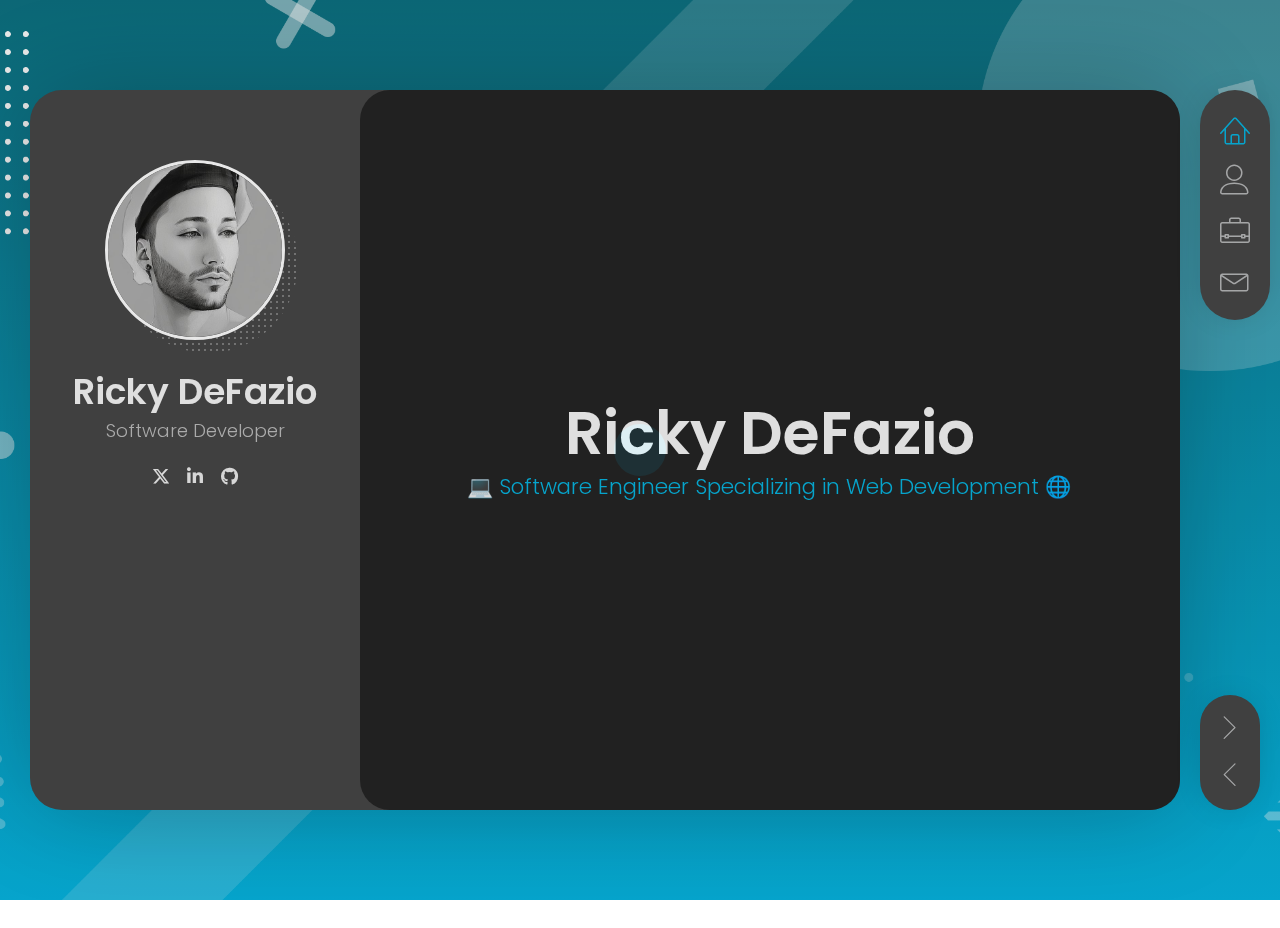
<file: index.html>
<!DOCTYPE html>
<html lang="en" class="no-js">
  <head>
    <meta charset="UTF-8" />
    <meta http-equiv="X-UA-Compatible" content="IE=edge" />
    <title>Ricky DeFazio | Portfolio</title>
    <meta
      name="viewport"
      content="width=device-width, initial-scale=1, maximum-scale=1"
    />
    <meta name="description" content="Ricky DeFazio - Portfolio" />
    <meta
      name="keywords"
      content="Ricky DeFazio, Portfolio, Freelance, Web Development, Web Developer, Software Engineer, Software Developer, Software Development, Software Consultant"
    />

    <meta property="og:image" content="https://rickydefazio.github.io/img/main_photo.jpg" />
    <meta name="twitter:image" content="https://rickydefazio.github.io/img/main_photo.jpg" />

    <link rel="shortcut icon" href="favicon.png" />

    <link rel="stylesheet" href="css/reset.css" type="text/css" />
    <link rel="stylesheet" href="css/bootstrap-grid.min.css" type="text/css" />
    <link rel="stylesheet" href="css/animations.css" type="text/css" />
    <link rel="stylesheet" href="css/perfect-scrollbar.css" type="text/css" />
    <link rel="stylesheet" href="css/owl.carousel.css" type="text/css" />
    <link rel="stylesheet" href="css/magnific-popup.css" type="text/css" />
    <link rel="stylesheet" href="css/main.css" type="text/css" />
  </head>

  <body>
    <!-- Animated Background -->
    <div
      class="lm-animated-bg"
      style="background-image: url(img/main_bg.png)"
    ></div>
    <!-- /Animated Background -->

    <!-- Loading animation -->
    <div class="preloader">
      <div class="preloader-animation">
        <div class="preloader-spinner"></div>
      </div>
    </div>
    <!-- /Loading animation -->

    <div class="page">
      <div class="page-content">
        <header id="site_header" class="header mobile-menu-hide">
          <div class="header-content">
            <div class="header-photo">
              <img src="img/main_photo.jpg" alt="Ricky DeFazio" />
            </div>
            <div class="header-titles">
              <h2>Ricky DeFazio</h2>
              <h4>Software Developer</h4>
            </div>
          </div>

          <ul class="main-menu">
            <li class="active">
              <a href="#home" class="nav-anim">
                <span class="menu-icon lnr lnr-home"></span>
                <span class="link-text">Home</span>
              </a>
            </li>
            <li>
              <a href="#about-me" class="nav-anim">
                <span class="menu-icon lnr lnr-user"></span>
                <span class="link-text">About Me</span>
              </a>
            </li>
            <li>
              <a href="#portfolio" class="nav-anim">
                <span class="menu-icon lnr lnr-briefcase"></span>
                <span class="link-text">Portfolio</span>
              </a>
            </li>
            <li>
              <a href="#contact" class="nav-anim">
                <span class="menu-icon lnr lnr-envelope"></span>
                <span class="link-text">Contact</span>
              </a>
            </li>
          </ul>

          <div class="social-links">
            <ul>
              <li>
                <a href="https://twitter.com/rickydefazio" target="_blank"
                  ><i class="fab fa-x-twitter"></i
                ></a>
              </li>
              <li>
                <a href="https://linkedin.com/in/rickydefazio" target="_blank"
                  ><i class="fab fa-linkedin-in"></i
                ></a>
              </li>
              <li>
                <a href="https://github.com/rickydefazio" target="_blank"
                  ><i class="fab fa-github"></i
                ></a>
              </li>
            </ul>
          </div>

          <div class="header-buttons">
            <!-- <a
              href="https://drive.google.com/file/d/12Hh3WIYAHQGgppfolVtTvJboJ8CpKCDy/view?usp=sharing"
              target="_blank"
              class="btn btn-primary"
              >View CV</a
            > -->
          </div>

          <!-- <div class="copyrights">© 2023</div> -->
        </header>

        <!-- Mobile Navigation -->
        <div class="menu-toggle">
          <span></span>
          <span></span>
          <span></span>
        </div>
        <!-- End Mobile Navigation -->

        <!-- Arrows Nav -->
        <div class="lmpixels-arrows-nav">
          <div class="lmpixels-arrow-right">
            <i class="lnr lnr-chevron-right"></i>
          </div>
          <div class="lmpixels-arrow-left">
            <i class="lnr lnr-chevron-left"></i>
          </div>
        </div>
        <!-- End Arrows Nav -->

        <div class="content-area">
          <div class="animated-sections">
            <!-- Home Subpage -->
            <section data-id="home" class="animated-section start-page">
              <div class="section-content vcentered">
                <div class="row">
                  <div class="col-sm-12 col-md-12 col-lg-12">
                    <div class="header-photo" id="profile-photo">
                      <img src="img/main_photo.jpg" alt="Ricky DeFazio" />
                    </div>
                    <div class="title-block">
                      <h2>Ricky DeFazio</h2>
                      <div class="owl-carousel text-rotation">
                        <div class="item">
                          <div class="sp-subtitle">💻 Software Engineer Specializing in Web Development 🌐</div>
                        </div>

                        <div class="item">
                          <div class="sp-subtitle">🏆 Two-Time International Honor Society Alum 🧠</div>
                        </div>

                        <div class="item">
                          <div class="sp-subtitle">📖 Lifelong Learner 📚</div>
                        </div>
                      </div>
                    </div>
                  </div>
                </div>
              </div>
            </section>
            <!-- End of Home Subpage -->

            <!-- About Me Subpage -->
            <section data-id="about-me" class="animated-section">
              <div class="section-content">
                <div class="page-title">
                  <h2>About <span>Me</span></h2>
                </div>

                <!-- Personal Information -->
                <div class="row">
                  <div class="col-xs-12 col-sm-7">
                    <p>
                      I'm a dedicated Software Engineer with 5+ years of professional web development expertise. I specialize in building websites and web applications for both multi-billion dollar enterprises and modest small business ventures. By leveraging cutting-edge tools and constantly adapting to the industry's latest trends, I ensure the delivery of innovative solutions. Whether working independently or collaborating as a pivotal team member, my growth 'mi'ndset, positive attitude, and robust communication skills ensure that I thrive in any environment.
                    </p>

                    <p>
                      In addition to my full-time role, I'm an active freelance web developer with a proven track record of delivering quality work. Driven by excellence and a commitment to exceeding client expectations, I'm your go-to professional for web development projects.
                    </p>
                  </div>

                  <div class="col-xs-12 col-sm-5">
                    <div class="info-list">
                      <ul>
                        <li>
                          <span class="title">Freelance Available:</span>
                          <span style="color: #66ff00;"><i class="lnr lnr-checkmark-circle"></i></span>
                        </li>
                        <li>
                          <span class="title">Location</span>
                          <span class="value">Remote | <span style="color: red;">U</span>S<span style="color:blue;">A</span></span>
                        </li>

                        <li>
                          <span class="title">Email</span>
                          <span class="value">rickysdefazio@gmail.com</span>
                        </li>

                        <li>
                          <span class="title">Phone</span>
                          <span class="value">813.361.7583</span>
                        </li>
                      </ul>
                    </div>
                  </div>
                </div>
                <!-- End of Personal Information -->

                <div class="white-space-50"></div>

                <!-- Services -->
                <div class="row">
                  <div class="col-xs-12 col-sm-12">
                    <div class="block-title">
                      <h3>What <span>I Do</span></h3>
                    </div>
                  </div>
                </div>

                <div class="row">
                  <div class="col-xs-12 col-sm-6">
                    <div class="col-inner">
                      <div class="info-list-w-icon">
                        <div class="info-block-w-icon">
                          <div class="ci-icon">
                            <i class="lnr lnr-code"></i>
                          </div>
                          <div class="ci-text">
                            <h4>Web Development</h4>
                            <p>
                              Empower your business with an impactful online
                              presence. With my expert full-stack development
                              skills, I'll create a robust, scalable, and
                              visually appealing website tailored to your unique
                              needs. From e-commerce platforms to personalized
                              blogs, I transform your vision into a dynamic
                              digital reality.
                            </p>
                          </div>
                        </div>

                        <div class="info-block-w-icon">
                          <div class="ci-icon">
                            <i class="lnr lnr-magic-wand"></i>
                          </div>
                          <div class="ci-text">
                            <h4>UI/UX Design</h4>
                            <p>
                              Create an unforgettable user experience with my
                              UI/UX design service. I prioritize intuitive
                              design and aesthetic appeal, crafting interfaces
                              that are not only visually stunning but also
                              user-friendly. Through strategic design choices, I
                              will improve user engagement, satisfaction, and
                              ultimately your bottom line.
                            </p>
                          </div>
                        </div>
                      </div>
                    </div>
                  </div>

                  <div class="col-xs-12 col-sm-6">
                    <div class="col-inner">
                      <div class="info-list-w-icon">
                        <div class="info-block-w-icon">
                          <div class="ci-icon">
                            <i class="lnr lnr-rocket"></i>
                          </div>
                          <div class="ci-text">
                            <h4>Optimization</h4>
                            <p>
                              Give your platform the competitive edge it
                              deserves. I offer comprehensive optimization
                              services that boost performance, enhance SEO, and
                              improve conversion rates. By streamlining your
                              site's operation, enhancing its discoverability,
                              and crafting a compelling user journey, I ensure
                              your platform isn't just fast—it's first.
                            </p>
                          </div>
                        </div>

                        <div class="info-block-w-icon">
                          <div class="ci-icon">
                            <i class="lnr lnr-bug"></i>
                          </div>
                          <div class="ci-text">
                            <h4>Debugging</h4>
                            <p>
                              Say goodbye to software hiccups and hello to
                              smooth operations. With my meticulous debugging
                              service, I'll comb through your code, identify any
                              lurking bugs, and eliminate them. My refined,
                              systematic approach ensures your software
                              functions flawlessly, providing a seamless user
                              experience.
                            </p>
                          </div>
                        </div>
                      </div>
                    </div>
                  </div>
                </div>
                <!-- End of Services -->

                <div class="white-space-30"></div>

                <!-- Testimonials -->
                <div class="row">
                  <div class="col-xs-12 col-sm-12">
                    <div class="block-title">
                      <h3>Testimonials</h3>
                    </div>
                  </div>
                </div>

                <div class="row">
                  <div class="col-xs-12 col-sm-12">
                    <div class="testimonials owl-carousel">
                      <!-- Testimonial 1 -->
                      <div class="testimonial">
                        <div class="img">
                          <img
                            src="img/testimonials/client-shawn.png"
                            alt="Shawn Brewer"
                          />
                        </div>
                        <div class="text">
                          <p style="text-align: center;">
                            ⭐️⭐️⭐️⭐️⭐️
                          </p>

                          <p>
                            As the head of Lossless Production Services, I have had the privilege to work with numerous professionals over our two decades in the industry. Yet, our collaboration with Ricky has been one of the most remarkable partnerships to date.
                          </p>

                          <p>
                            The tailored approach taken to shape our site was exceptional. It wasn't just about creating a website; it was about carving out a digital identity that truly represented who we are and the scale of events we cater to, from corporate gatherings to grand showcases like the VMAs and the Democratic National Convention.
                          </p>

                          <p>
                            To say that Ricky went above and beyond would be an understatement. The final website stands as a testament to his expertise, dedication, and keen understanding of his client's vision.
                          </p>
                        </div>

                        <div class="author-info">
                          <h4 class="author">Shawn Brewer</h4>
                          <h5 class="company"><a href="https://losslessps.com" target="_blank" rel="noopener noreferrer" title="Lossless Production Services website">Lossless Production Services</a></h5>
                          <div class="icon">
                            <i class="fas fa-quote-right"></i>
                          </div>
                        </div>
                      </div>
                      <!-- End of Testimonial 1 -->

                      <!-- Testimonial 2 -->
                      <div class="testimonial">
                        <div class="img">
                          <img
                            src="img/testimonials/client-deymia.png"
                            alt="Deymia Donalson"
                          />
                        </div>
                        <div class="text">
                          <p style="text-align: center;">
                            ⭐️⭐️⭐️⭐️⭐️
                          </p>

                          <p>
                            From our initial meeting until the unveiling of our stunning website, working with Ricky has been nothing short of spectacular. Our organization needed a digital platform that would truly represent our essence and values, and Ricky accomplished this impeccably. Not only did he provide us with a technically sound, interactive, and dynamic web application, but he also surprised us with his artistic intuition.
                          </p>

                          <p>
                            Throughout our collaboration, Ricky maintained open lines of communication, ensuring that we were always in the loop and comfortable with every step taken.
                          </p>

                          <p>
                            For anyone seeking an unparalleled digital experience, look no further. We wholeheartedly recommend Ricky for your web development needs. His exemplary work for The Arts Collaborative stands as a testament to his skill, dedication, and exceptional service.
                          </p>

                          <p>Thank you for exceeding our expectations!</p>
                        </div>

                        <div class="author-info">
                          <h4 class="author">Deymia Donalson</h4>
                          <h5 class="company"><a href="https://theartscollab.org" target="_blank" rel="noopener noreferrer" title="The Arts Collaborative website">The Arts Collaborative</a></h5>
                          <div class="icon">
                            <i class="fas fa-quote-right"></i>
                          </div>
                        </div>
                      </div>
                      <!-- End of Testimonial 2 -->
                    </div>
                  </div>
                </div>
                <!-- End of Testimonials -->

                <div class="white-space-50"></div>

                <!-- Pricing -->
                <div class="row">
                  <div class="col-xs-12 col-sm-12">
                    <div class="block-title">
                      <h3>Pricing</h3>
                    </div>
                  </div>
                </div>

                <div class="row">
                  <div class="col-xs-12 col-sm-12">
                    <div class="fw-pricing clearfix row">
                      <div class="fw-package-wrap col-md-6 highlight-col">
                        <div class="fw-package">
                          <div class="fw-heading-row">
                            <span>Hourly</span>
                          </div>

                          <div class="fw-pricing-row">
                            <small>Starting At</small>
                            <span>$100</span>
                          </div>

                          <div class="fw-button-row">
                            <a href="#contact" target="_self" class="btn btn-primary"
                              >Learn More</a
                            >
                          </div>

                          <!-- <div class="fw-default-row">Clean Code</div>
                          <div class="fw-default-row">Documentation</div>
                          <div class="fw-default-row">Quick Turnaround</div> -->
                        </div>
                      </div>

                      <div class="fw-package-wrap col-md-6 highlight-col">
                        <div class="fw-package">
                          <div class="fw-heading-row">
                            <span>Deliverable</span>
                          </div>

                          <div class="fw-pricing-row">
                            <small>Starting At</small>
                            <span>$2000</span>
                          </div>

                          <div class="fw-button-row">
                            <a href="#contact" target="_self" class="btn btn-primary"
                              >Learn More</a
                            >
                          </div>

                          <!-- <div class="fw-default-row">
                            Enterprise Organization
                          </div>
                          <div class="fw-default-row">
                            Pellentesque scelerisque
                          </div>
                          <div class="fw-default-row">Morbi eu sagittis</div> -->
                        </div>
                      </div>
                    </div>
                  </div>
                </div>
                <!-- End of Pricing -->

            </section>
            <!-- End of About Me Subpage -->

            <!-- Portfolio Subpage -->
            <section data-id="portfolio" class="animated-section">
              <div class="section-content">
                <div class="page-title">
                  <h2>Portfolio</h2>
                </div>

                <div class="row">
                  <div class="col-xs-12 col-sm-12">
                    <!-- Portfolio Content -->
                    <div class="portfolio-content">
                      <ul class="portfolio-filters">
                        <li class="active">
                          <a
                            class="filter btn btn-sm btn-link"
                            data-group="category_all"
                            >All</a
                          >
                        </li>
                        <!-- <li>
                          <a
                            class="filter btn btn-sm btn-link"
                            data-group="category_articles"
                            >Articles</a
                          >
                        </li> -->

                        <li>
                          <a
                            class="filter btn btn-sm btn-link"
                            data-group="category_clients"
                            >Clients</a
                          >
                        </li>

                        <li>
                          <a
                            class="filter btn btn-sm btn-link"
                            data-group="category_projects"
                            >Projects</a
                          >
                        </li>

                      </ul>

                      <!-- Portfolio Grid -->
                      <div class="portfolio-grid one-column">

                        <figure
                          class="item standard"
                          data-groups='["category_all", "category_clients"]'
                        >
                          <div class="portfolio-item-img">
                            <img
                              src="img/portfolio/theArtsCollab.png"
                              alt="The Arts Collaborative"
                              title="The Arts Collaborative Website"
                            />
                            <a
                              href="https://theartscollab.org"
                              target="_blank"
                              rel="noopener noreferrer"
                            ></a>
                          </div>

                          <h4 class="name">The Arts Collaborative</h4>
                          <span class="category">Client</span>
                        </figure>

                        <figure
                          class="item standard"
                          data-groups='["category_all", "category_clients"]'
                        >
                          <div class="portfolio-item-img">
                            <img
                              src="img/portfolio/losslessProductionServices.png"
                              alt="Lossless Production Services"
                              title="Lossless Production Services Website"
                            />
                            <a
                              href="https://losslessps.com"
                              target="_blank"
                              rel="noopener noreferrer"
                            ></a>
                          </div>

                          <h4 class="name">Lossless Production Services</h4>
                          <span class="category">Client</span>
                        </figure>

                        <figure
                          class="item standard"
                          data-groups='["category_all", "category_projects"]'
                        >
                          <div class="portfolio-item-img">
                            <img
                              src="img/portfolio/chessprofile.png"
                              alt="Chess Profile App"
                              title="Chess Profile App"
                            />
                            <a
                              href="https://chessprofile.vercel.app"
                              target="_blank"
                              rel="noopener noreferrer"
                            ></a>
                          </div>

                          <h4 class="name">Chess Profile App</h4>
                          <span class="category">Project</span>
                        </figure>


                        <!-- <figure
                          class="item standard"
                          data-groups='["category_all", "category_articles"]'
                        >
                          <div class="portfolio-item-img">
                            <img
                              src="https://media.licdn.com/dms/image/D5612AQGr2Iw6ByUBOg/article-cover_image-shrink_600_2000/0/1699115958720?e=1704931200&v=beta&t=3w49lkshgmFIvvkICSA0Xu27lrdOiz8ItlggfiF9jH0"
                              alt="Media Project 2"
                              title=""
                            />
                            <a
                              href="https://www.linkedin.com/pulse/how-overcome-challenges-take-control-your-life-ricky-defazio-cdvnc/?trackingId=mLFXUzJ7RZqTbJ5FDPVU6g%3D%3D"
                              target="_blank"
                              rel="noopener noreferrer"
                            ></a>
                          </div>

                          <h4 class="name">How to Overcome Challenges and Take Control of Your Life</h4>
                          <span class="category">Article</span>
                        </figure> -->


                      </div>
                    </div>
                    <!-- End of Portfolio Content -->
                  </div>
                </div>
              </div>
            </section>
            <!-- End of Portfolio Subpage -->

            <!-- Contact Subpage -->
            <section data-id="contact" class="animated-section">
              <div class="section-content">
                <div class="page-title">
                  <h2>Contact</h2>
                </div>

                <div class="row">
                  <!-- Contact Info -->
                  <div class="col-xs-12 col-sm-6">
                    <div class="lm-info-block gray-default">
                      <i class="lnr lnr-map-marker"></i>
                      <h4>Remote | <span style="color: red;">U</span>S<span style="color:blue;">A</span></h4>
                      <span class="lm-info-block-value"></span>
                      <span class="lm-info-block-text"></span>
                    </div>

                    <div class="lm-info-block gray-default">
                      <i class="lnr lnr-phone-handset"></i>
                      <h4>813.361.7583</h4>
                      <span class="lm-info-block-value"></span>
                      <span class="lm-info-block-text"></span>
                    </div>
                  </div>
                  <div class="col-xs-12 col-sm-6">
                    <div class="lm-info-block gray-default">
                      <i class="lnr lnr-checkmark-circle"></i>
                      <h4>Freelance Available</h4>
                      <span class="lm-info-block-value"></span>
                      <span class="lm-info-block-text"></span>
                    </div>

                    <div class="lm-info-block gray-default">
                      <i class="lnr lnr-envelope"></i>
                      <h4>rickysdefazio@gmail.com</h4>
                      <span class="lm-info-block-value"></span>
                      <span class="lm-info-block-text"></span>
                    </div>
                  </div>
                  <!-- End of Contact Info -->

                  <!-- Contact Form -->
                  <div class="col-xs-12 col-sm-8">
                    <div class="white-space-30"></div>
                    <div class="block-title">
                      <h3>Why Choose <span>Me?</span></h3>
                    </div>

                    <ul style="list-style: none;">
                      <li>
                        <span style="font-weight: 700;">Expertise & Excellence:</span> Leveraging my hands-on experience in web development, I deliver top-notch quality and innovative solutions that align with your business objectives.
                      </li>

                      <div class="white-space-30"></div>

                      <li>
                        <span style="font-weight: 700;">Collaborative Approach:</span> I work closely with my clients to understand their vision, ensuring a personalized and seamless experience.
                      </li>

                      <div class="white-space-30"></div>

                      <li>
                        <span style="font-weight: 700;">Commitment to Growth:</span> My goal is to create a digital platform that not only meets your current needs but is also primed for future success and expansion.
                      </li>
                    </ul>

                  </div>
                  <div class="col-xs-12 col-sm-8">
                    <div class="white-space-30"></div>
                    <div class="block-title">
                      <h3>Ready to <span>Collaborate?</span></h3>
                    </div>

                    <p>
                      Get in touch today, and let's discuss how I can assist you in achieving your digital dreams. Whether you have a specific project in mind or just want to explore possibilities, I'm here to help.
                    </p>

                    <div class="white-space-30"></div>

                    <div class="fw-button-row">
                      <a href="mailto:rickysdefazio@gmail.com?subject=Inquiring%20About%20Web%20Development%20Services" title="Click to send me an email" class="btn btn-primary"
                        >Email Me</a
                      >
                    </div>

                  </div>
                  <!-- End of Contact Form -->
                </div>
              </div>
            </section>
            <!-- End of Contact Subpage -->
          </div>
        </div>
      </div>
    </div>

    <script src="js/jquery.min.js"></script>
    <script src="js/modernizr.custom.js"></script>
    <script src="js/animating.js"></script>

    <script src="js/imagesloaded.pkgd.min.js"></script>

    <script src="js/perfect-scrollbar.min.js"></script>
    <script src="js/jquery.shuffle.min.js"></script>
    <script src="js/masonry.pkgd.min.js"></script>
    <script src="js/owl.carousel.min.js"></script>
    <script src="js/jquery.magnific-popup.min.js"></script>

    <script src="js/validator.js"></script>
    <script src="js/main.js"></script>
  </body>
</html>
</file>
<file: css/perfect-scrollbar.css>
/* perfect-scrollbar v0.8.1 */
.ps{-ms-touch-action:auto;touch-action:auto;overflow:hidden !important;-ms-overflow-style:none}@supports (-ms-overflow-style: none){.ps{overflow:auto !important}}@media screen and (-ms-high-contrast: active), (-ms-high-contrast: none){.ps{overflow:auto !important}}.ps.ps--active-x>.ps__scrollbar-x-rail,.ps.ps--active-y>.ps__scrollbar-y-rail{display:block;background-color:transparent}.ps.ps--in-scrolling.ps--x>.ps__scrollbar-x-rail{background-color:#eee;opacity:.9}.ps.ps--in-scrolling.ps--x>.ps__scrollbar-x-rail>.ps__scrollbar-x{background-color:#999;height:11px}.ps.ps--in-scrolling.ps--y>.ps__scrollbar-y-rail{background-color:#eee;opacity:.9}.ps.ps--in-scrolling.ps--y>.ps__scrollbar-y-rail>.ps__scrollbar-y{background-color:#999;width:11px}.ps>.ps__scrollbar-x-rail{display:none;position:absolute;opacity:0;-webkit-transition:background-color .2s linear, opacity .2s linear;-o-transition:background-color .2s linear, opacity .2s linear;-moz-transition:background-color .2s linear, opacity .2s linear;transition:background-color .2s linear, opacity .2s linear;bottom:0px;height:15px}.ps>.ps__scrollbar-x-rail>.ps__scrollbar-x{position:absolute;background-color:#aaa;-webkit-border-radius:6px;-moz-border-radius:6px;border-radius:6px;-webkit-transition:background-color .2s linear, height .2s linear, width .2s ease-in-out, -webkit-border-radius .2s ease-in-out;transition:background-color .2s linear, height .2s linear, width .2s ease-in-out, -webkit-border-radius .2s ease-in-out;-o-transition:background-color .2s linear, height .2s linear, width .2s ease-in-out, border-radius .2s ease-in-out;-moz-transition:background-color .2s linear, height .2s linear, width .2s ease-in-out, border-radius .2s ease-in-out, -moz-border-radius .2s ease-in-out;transition:background-color .2s linear, height .2s linear, width .2s ease-in-out, border-radius .2s ease-in-out;transition:background-color .2s linear, height .2s linear, width .2s ease-in-out, border-radius .2s ease-in-out, -webkit-border-radius .2s ease-in-out, -moz-border-radius .2s ease-in-out;bottom:2px;height:6px}.ps>.ps__scrollbar-x-rail:hover>.ps__scrollbar-x,.ps>.ps__scrollbar-x-rail:active>.ps__scrollbar-x{height:11px}.ps>.ps__scrollbar-y-rail{display:none;position:absolute;opacity:0;-webkit-transition:background-color .2s linear, opacity .2s linear;-o-transition:background-color .2s linear, opacity .2s linear;-moz-transition:background-color .2s linear, opacity .2s linear;transition:background-color .2s linear, opacity .2s linear;right:0;width:15px}.ps>.ps__scrollbar-y-rail>.ps__scrollbar-y{position:absolute;background-color:#aaa;-webkit-border-radius:6px;-moz-border-radius:6px;border-radius:6px;-webkit-transition:background-color .2s linear, height .2s linear, width .2s ease-in-out, -webkit-border-radius .2s ease-in-out;transition:background-color .2s linear, height .2s linear, width .2s ease-in-out, -webkit-border-radius .2s ease-in-out;-o-transition:background-color .2s linear, height .2s linear, width .2s ease-in-out, border-radius .2s ease-in-out;-moz-transition:background-color .2s linear, height .2s linear, width .2s ease-in-out, border-radius .2s ease-in-out, -moz-border-radius .2s ease-in-out;transition:background-color .2s linear, height .2s linear, width .2s ease-in-out, border-radius .2s ease-in-out;transition:background-color .2s linear, height .2s linear, width .2s ease-in-out, border-radius .2s ease-in-out, -webkit-border-radius .2s ease-in-out, -moz-border-radius .2s ease-in-out;right:2px;width:6px}.ps>.ps__scrollbar-y-rail:hover>.ps__scrollbar-y,.ps>.ps__scrollbar-y-rail:active>.ps__scrollbar-y{width:11px}.ps:hover.ps--in-scrolling.ps--x>.ps__scrollbar-x-rail{background-color:#eee;opacity:.9}.ps:hover.ps--in-scrolling.ps--x>.ps__scrollbar-x-rail>.ps__scrollbar-x{background-color:#999;height:11px}.ps:hover.ps--in-scrolling.ps--y>.ps__scrollbar-y-rail{background-color:#eee;opacity:.9}.ps:hover.ps--in-scrolling.ps--y>.ps__scrollbar-y-rail>.ps__scrollbar-y{background-color:#999;width:11px}.ps:hover>.ps__scrollbar-x-rail,.ps:hover>.ps__scrollbar-y-rail{opacity:.6}.ps:hover>.ps__scrollbar-x-rail:hover{background-color:#eee;opacity:.9}.ps:hover>.ps__scrollbar-x-rail:hover>.ps__scrollbar-x{background-color:#999}.ps:hover>.ps__scrollbar-y-rail:hover{background-color:#eee;opacity:.9}.ps:hover>.ps__scrollbar-y-rail:hover>.ps__scrollbar-y{background-color:#999}
</file>
<file: css/main.css>
/*
* Template Name: BreezyCV - Resume / CV / vCard / Portfolio Template
* Author: LMPixels
* Author URL: http://themeforest.net/user/lmpixels
* Version: 1.5.0
*/

/* ------------------------------------------------------------
1. Fonts
2. General Styles
3. Page loadig animation
4. Header
5. Page Content
6. Elements
7. Single Page (Blog Posts, 404 etc.)
8. Media Queries
9. Pricing
10. Updates
------------------------------------------------------------ */

/* ------------------------------------------------------------
1. Fonts
------------------------------------------------------------ */
/* Google fonts */
@import url('https://fonts.googleapis.com/css?family=Poppins:200,200i,300,300i,400,400i,500,500i,600,600i,700,700i');

/* Linear Icons Font */
@import url('./fonts/linear-icons-font/style.css');

/* FontAwesome Free Icons Font */
@import url('./fonts/fontawesome-free-6.4.2-web/css/all.min.css');

/* ------------------------------------------------------------
2. General Styles
------------------------------------------------------------ */
html {
  margin: 0;
  width: 100%;
  height: 100%;
  min-height: 100%;
  overflow: hidden;
}

body {
  background-color: #04b4e0;
  background: -webkit-gradient(
    linear,
    left top,
    left bottom,
    from(#0b7080),
    to(#04b4e0)
  );
  background: linear-gradient(#0b7080, #04b4e0);
  margin: 0;
  width: 100%;
  height: 100%;
  min-height: 100%;
  font-size: 15px;
  font-family: 'Poppins', Helvetica, sans-serif;
  line-height: 1.65em;
  overflow: hidden;
  color: #d5d5d5;
  background-repeat: no-repeat;
  background-position: center;
  background-position: 50% 50%;
  background-size: cover;
}

h1,
h2,
h3,
h4,
h5,
h6 {
  color: #eee;
  font-family: 'Poppins', Helvetica, sans-serif;
  font-weight: 600;
}

h1 {
  font-size: 32px;
}
h2 {
  font-size: 27px;
}
h3 {
  font-size: 21px;
}
h4 {
  font-size: 18px;
}
h5 {
  font-size: 16px;
}
h6 {
  font-size: 14px;
}

a {
  color: #0099cc;
  text-decoration: none;
  -webkit-transition: all 0.3s ease-in-out;
  -moz-transition: all 0.3s ease-in-out;
  -o-transition: all 0.3s ease-in-out;
  -ms-transition: all 0.3s ease-in-out;
  transition: all 0.3s ease-in-out;
}

p {
  margin-bottom: 10px;
}

.clearfix:before,
.clearfix:after {
  content: ' ';
  display: table;
}

.clearfix:after {
  clear: both;
}

.page {
  display: block;
  width: 100%;
  height: 100%;
  min-height: 100%;
  padding: 0 100px;
  overflow: hidden;
}

.page-content {
  position: relative;
  width: 100%;
  max-width: 1280px;
  min-height: 80vh;
  margin: 10vh auto;
  padding: 0;
  background-color: #444;
  -webkit-box-shadow: 0 0 100px -5px rgba(0, 0, 0, 0.25);
  -moz-box-shadow: 0 0 100px -5px rgba(0, 0, 0, 0.25);
  box-shadow: 0 0 100px -5px rgba(0, 0, 0, 0.25);
  border-radius: 32px;
  -webkit-backface-visibility: hidden;
  -moz-backface-visibility: hidden;
  backface-visibility: hidden;
}

/* buttons */
.btn-primary,
.btn-secondary,
button,
input[type='button'],
input[type='submit'],
.wp-block-button .wp-block-button__link {
  display: inline-block;
  position: relative;
  padding: 0.8em 2.1em;
  margin-bottom: 0.75em;
  margin-right: 0.25em;
  font-size: 1em;
  line-height: 1.2;
  border: 0;
  outline: 0;
  border: 2px solid #04b4e0;
  color: #f5f5f5;
  text-shadow: none;
  background-color: transparent;
  border-radius: 30px;
  font-family: 'Poppins', Helvetica, sans-serif;
  -webkit-transition: all 0.3s ease-in-out;
  -moz-transition: all 0.3s ease-in-out;
  -o-transition: all 0.3s ease-in-out;
  -ms-transition: all 0.3s ease-in-out;
  transition: all 0.3s ease-in-out;
  box-shadow: 0px 10px 10px -8px rgba(0, 0, 0, 0.3);
}

.btn-primary:last-child,
.btn-secondary:last-child,
button:last-child,
input[type='button']:last-child,
input[type='submit']:last-child,
.wp-block-button .wp-block-button__link:last-child {
  margin-right: 0;
}

.btn-primary:hover,
.btn-primary:focus,
button:hover,
button:focus,
input[type='button']:hover,
input[type='button']:focus,
input[type='submit']:hover,
input[type='submit']:focus {
  background-color: #04b4e0;
  color: #fff;
  border: 2px solid #04b4e0;
}

.btn-secondary {
  border-color: #d5d5d5;
  background-color: transparent;
  box-shadow: 0px 10px 10px -8px rgba(0, 0, 0, 0.3);
  color: #f5f5f5;
}

.btn-secondary:hover,
.btn-secondary:focus {
  color: #333;
  border-color: #d5d5d5;
  background-color: #d5d5d5;
}

.animated {
  -webkit-animation-duration: 1s;
  animation-duration: 1s;
  -webkit-animation-fill-mode: both;
  animation-fill-mode: both;
}

/* =============================================================================
3. Page loadig animation
============================================================================= */
.no-js .preloader,
.no-js .preloader-portfolio {
  display: none;
}
.preloader,
.preloader-portfolio {
  position: fixed;
  left: 0px;
  top: 0px;
  width: 100%;
  height: 100%;
  z-index: 9999;
  background: #222;
}

.preloader-animation {
  position: absolute;
  top: 50%;
  left: 50%;
  text-align: center;
  background-color: inherit;
  color: inherit;
  opacity: 1;
  transition: opacity 0.3s;
  transform: translate3d(-50%, -50%, 0);
}

.preloader-spinner {
  width: 52px;
  height: 52px;
  margin: 100px auto;
  background-color: #04b4e0;

  border-radius: 100%;
  -webkit-animation: sk-scaleout 1s infinite ease-in-out;
  animation: sk-scaleout 1s infinite ease-in-out;
}

@-webkit-keyframes sk-scaleout {
  0% {
    -webkit-transform: scale(0);
  }
  100% {
    -webkit-transform: scale(1.1);
    opacity: 0;
  }
}

@keyframes sk-scaleout {
  0% {
    -webkit-transform: scale(0);
    transform: scale(0);
  }
  100% {
    -webkit-transform: scale(1.1);
    transform: scale(1.1);
    opacity: 0;
  }
}

/* ------------------------------------------------------------
4. Header
------------------------------------------------------------ */
@media only screen and (min-width: 1025px) {
  .header {
    display: inline-block;
    float: left;
    width: 100%;
    max-width: 380px;
    height: 100%;
    max-height: 80vh;
    min-height: inherit;
    text-align: center;
    padding: 70px 30px 45px;
    overflow: auto;
  }

  .header-titles {
  }

  /* --- Navigation --- */
  ul.main-menu {
    position: absolute;
    padding: 15px 0;
    width: 70px;
    right: -90px;
    background-color: #444;
    border-radius: 35px;
    z-index: 999;
    list-style: none;
    top: 0;
    -webkit-box-shadow: 0 0 30px -5px rgba(0, 0, 0, 0.15);
    -moz-box-shadow: 0 0 30px -5px rgba(0, 0, 0, 0.15);
    box-shadow: 0 0 30px -5px rgba(0, 0, 0, 0.15);
  }

  ul.main-menu a {
    display: block;
    position: relative;
    color: #b5b6b7;
    padding: 10px;
    -webkit-transition: all 0.3s ease-in-out;
    -moz-transition: all 0.3s ease-in-out;
    -o-transition: all 0.3s ease-in-out;
    -ms-transition: all 0.3s ease-in-out;
    transition: all 0.3s ease-in-out;
  }

  ul.main-menu a.active,
  ul.main-menu a:focus,
  ul.main-menu a:hover {
    color: #04b4e0;
  }

  ul.main-menu .menu-icon {
    display: block;
    font-size: 30px;
  }

  ul.main-menu .link-text {
    position: absolute;
    width: auto;
    visibility: hidden;
    opacity: 0;
    color: #fff;
    padding: 2px 10px;
    background-color: #04b4e0;
    white-space: nowrap;
    right: 0;
    top: -50%;
    margin-top: 50%;
    -webkit-transition: all 0.3s ease-in-out;
    -moz-transition: all 0.3s ease-in-out;
    -o-transition: all 0.3s ease-in-out;
    -ms-transition: all 0.3s ease-in-out;
    transition: all 0.3s ease-in-out;
    z-index: 0;
    box-shadow: 0px 10px 10px -8px rgba(0, 0, 0, 0.22);
  }

  ul.main-menu a:hover .link-text {
    right: 100%;
    visibility: visible;
    opacity: 1;
  }
  /* --- End Navigation --- */
}

/* --- LMPixels Arrow Nav --- */
.lmpixels-arrows-nav {
  position: absolute;
  padding: 10px 0;
  width: 60px;
  right: -80px;
  background-color: #444;
  border-radius: 35px;
  z-index: 98;
  list-style: none;
  bottom: 0;
  -webkit-box-shadow: 0 0 30px -5px rgba(0, 0, 0, 0.15);
  -moz-box-shadow: 0 0 30px -5px rgba(0, 0, 0, 0.15);
  box-shadow: 0 0 30px -5px rgba(0, 0, 0, 0.15);
}

.lmpixels-arrows-nav div {
  display: block;
  position: relative;
  text-align: center;
  color: #b5b6b7;
  padding: 10px;
  font-size: 24px;
  -webkit-transition: all 0.3s ease-in-out;
  -moz-transition: all 0.3s ease-in-out;
  -o-transition: all 0.3s ease-in-out;
  -ms-transition: all 0.3s ease-in-out;
  transition: all 0.3s ease-in-out;
}

.lmpixels-arrows-nav div:hover {
  color: #04b4e0;
}
/* --- End LMPixels Arrow Nav --- */

.header-photo {
  position: relative;
  width: 180px;
  margin: 0 auto 30px;
  z-index: 1;
}

.header-photo img {
  max-width: 100%;
  background-color: #fff;
  border: 3px solid #fff;
  border-radius: 300px;
}

.header-photo:after {
  position: absolute;
  opacity: 0.3;
  top: 7%;
  left: 7%;
  border-radius: 300px;
  content: '';
  height: calc(100% + 0px);
  width: calc(100% + 0px);
  background-image: -webkit-repeating-radial-gradient(
    center center,
    #fff,
    #fff 1px,
    transparent 0px,
    transparent 100%
  );
  background-image: -moz-repeating-radial-gradient(
    center center,
    #fff,
    #fff 1px,
    transparent 0px,
    transparent 100%
  );
  background-image: -ms-repeating-radial-gradient(
    center center,
    #fff,
    #fff 1px,
    transparent 0px,
    transparent 100%
  );
  -webkit-background-size: 6px 6px;
  -moz-background-size: 6px 6px;
  background-size: 6px 6px;
  z-index: -1;
}

#profile-photo {
  display: none;
}

.header-titles h2 {
  font-size: 36px;
  font-weight: 600;
  color: #f5f5f5;
  margin: 5px 0 7px;
  line-height: 1.2em;
}

.header-titles h4 {
  font-size: 18px;
  font-weight: 300;
  color: #bbb;
  margin: 5px 0;
  line-height: 1.2em;
}

/* --- Social Links --- */
.social-links {
  margin: 20px 0;
}

.social-links ul {
  list-style: none;
  padding: 0;
}

.social-links ul li {
  display: inline-block;
}

.social-links ul li a {
  color: #fff;
  border-radius: 20px;
  font-size: 18px;
  padding: 0;
  height: 30px;
  width: 30px;
  display: block;
  line-height: 30px;
  text-align: center;
  opacity: 0.9;
}

.social-links ul li a:hover {
  opacity: 1;
  background-color: rgba(255, 255, 255, 0.2);
}
/* --- End Social Links --- */

.header-buttons {
  margin-top: 50px;
}

.header-buttons .btn-primary {
  background-color: transparent;
  color: #f5f5f5;
  border-color: #f5f5f5;
}

.header-buttons .btn-primary:hover {
  background-color: #fff;
  color: #04b4e0;
  border-color: #fff;
}

.header .copyrights {
  color: #bbb;
  width: 380px;
  position: absolute;
  bottom: 0;
  left: 0;
  padding: 5px 10px 15px;
  line-height: 14px;
  font-size: 12px;
  text-align: center;
}

/* ------------------------------------------------------------
5. Page Content
------------------------------------------------------------ */
.content-area {
  position: absolute;
  right: 0;
  background-color: transparent;
  height: 100%;
  width: 100%;
  max-width: calc(100% - 380px);
}

.animated-sections {
  position: relative;
  height: 100%;
  -webkit-perspective: 1500px;
  -moz-perspective: 1500px;
  perspective: 1500px;
  -webkit-backface-visibility: hidden;
  -moz-backface-visibility: hidden;
  backface-visibility: hidden;
}

.animated-section {
  position: absolute;
  background-color: transparent;
  height: 100%;
  width: 100%;
  border-radius: 30px;
  padding: 0;
  opacity: 0;
  overflow: auto;
  visibility: hidden;
  -webkit-backface-visibility: hidden;
  -moz-backface-visibility: hidden;
  backface-visibility: hidden;
  -webkit-transform: translate3d(0, 0, 0);
  -moz-transform: translate3d(0, 0, 0);
  transform: translate3d(0, 0, 0);
  background-repeat: no-repeat;
  background-position: center;
  background-position: 50% 50%;
  background-size: cover;
}

.section-content {
  background-color: #222;
  padding: 60px;
  position: relative;
  height: auto;
  width: 100%;
  min-width: 100%;
  min-height: 100%;
  -webkit-transform: translate3d(0, 0, 0);
  -o-transform: translate3d(0, 0, 0);
  -moz-transform: translate3d(0, 0, 0);
  transform: translate3d(0, 0, 0);
  -ms-transform: none;
}

.single-page-content {
  position: absolute;
  background-color: #222;
  height: 100%;
  width: 100%;
  border-radius: 30px;
  padding: 60px;
  overflow: auto;
}

.section-active,
.no-js .animated-section {
  opacity: 1;
  overflow: auto;
  visibility: visible;
  z-index: 99;
}

/* --- Custom ScrollBar Customization --- */
.ps > .ps__scrollbar-y-rail {
  margin-right: 10px;
  margin-top: 30px;
  margin-bottom: 30px;
  border-radius: 20px;
}

.ps > .ps__scrollbar-y-rail > .ps__scrollbar-y {
  background-color: #b5b6b7;
}

.ps:hover > .ps__scrollbar-y-rail:hover {
  background-color: #444;
}

.ps:hover > .ps__scrollbar-y-rail:hover > .ps__scrollbar-y {
  background-color: #04b4e0;
}

.ps > .ps__scrollbar-y-rail {
  width: 12px;
}

.ps > .ps__scrollbar-y-rail:hover > .ps__scrollbar-y,
.ps > .ps__scrollbar-y-rail:active > .ps__scrollbar-y,
.ps:hover.ps--in-scrolling.ps--y > .ps__scrollbar-y-rail > .ps__scrollbar-y,
.ps.ps--in-scrolling.ps--y > .ps__scrollbar-y-rail > .ps__scrollbar-y {
  width: 8px;
}

.ps:hover.ps--in-scrolling.ps--y > .ps__scrollbar-y-rail {
  background-color: #555;
}

.ps:hover.ps--in-scrolling.ps--y > .ps__scrollbar-y-rail > .ps__scrollbar-y {
  background-color: #04b4e0;
}
/* --- End Custom ScrollBar Customization --- */

.page-title {
  display: inline-block;
  position: relative;
  padding-right: 25px;
  padding-bottom: 15px;
  margin-bottom: 30px;
}

.page-title h2 {
  position: relative;
  font-size: 32px;
  z-index: 1;
}

.page-title h2 span {
  color: #04b4e0;
}

.page-title:after {
  position: absolute;
  opacity: 0.45;
  top: 10px;
  right: 0;
  content: '';
  height: 30px;
  width: 50px;
  background-image: -webkit-repeating-radial-gradient(
    center center,
    #04b4e0,
    #04b4e0 1px,
    transparent 0px,
    transparent 100%
  );
  background-image: -moz-repeating-radial-gradient(
    center center,
    #04b4e0,
    #04b4e0 1px,
    transparent 0px,
    transparent 100%
  );
  background-image: -ms-repeating-radial-gradient(
    center center,
    #04b4e0,
    #04b4e0 1px,
    transparent 0px,
    transparent 100%
  );
  -webkit-background-size: 6px 6px;
  -moz-background-size: 6px 6px;
  background-size: 6px 6px;
  z-index: 0;
}

/* Form controls */
.form-group {
  position: relative;
  margin: 0 0 21.5px;
}
.form-control,
.form-control:focus {
  height: 42px;
}

.form-control,
.form-control:focus,
.has-error .form-control,
.has-error .form-control:focus,
input[type='search'],
input[type='password'],
input[type='text'] {
  position: relative;
  border: 2px solid #999;
  border-radius: 5px;
  display: block;
  font-size: 1em;
  line-height: 1.4;
  margin: 0;
  padding: 10px 25px 10px 12px;
  width: 100%;
  background: 0 0;
  background-color: transparent;
  text-align: left;
  color: inherit;
  -webkit-box-shadow: none;
  -moz-box-shadow: none;
  box-shadow: none;
  outline: none;
  font-family: 'Poppins', Helvetica, sans-serif;
  box-shadow: 0px 10px 10px -8px rgba(0, 0, 0, 0.1);
}

textarea.form-control,
textarea.form-control:focus {
  height: auto;
}

.form-control ~ .form-control-border {
  content: '';
  position: absolute;
  z-index: -1;
  left: 0;
  right: 100%;
  bottom: 0;
  border-radius: 5px;
  top: 0;
  opacity: 0;
  background: transparent;
  border: 2px solid #04b4e0;
  border-right-width: 0;
  height: 100%;
  -webkit-transition: all 0.3s ease-in-out;
  -moz-transition: all 0.3s ease-in-out;
  -o-transition: all 0.3s ease-in-out;
  -ms-transition: all 0.3s ease-in-out;
  transition: all 0.3s ease-in-out;
}

.form-control:focus ~ .form-control-border {
  left: 0;
  right: 0;
  height: 100%;
  z-index: 1;
  opacity: 1;
  border-right-width: 2px;
}

.has-error .form-control ~ .form-control-border {
  border-color: #ff4c4c;
}

/* Placeholders */
.form-control::-moz-placeholder {
  color: #adadac;
}

.form-control:-ms-input-placeholder {
  color: #adadac;
}

.form-control::-webkit-input-placeholder {
  color: #adadac;
}
/* /Placeholders */

.form-group .help-block {
  position: absolute;
  display: inline-block;
  padding: 0px 5px;
  font-size: 0.93em;
  line-height: 1.75em;
  margin: -2px 0 0 10px;
  color: #fff;
  background: #ff4e4e;
}

.form-group .help-block:after {
  content: ' ';
  position: absolute;
  left: 5px;
  bottom: 100%;
  width: 0;
  height: 0;
  border-bottom: 10px solid #ff4e4e;
  border-right: 10px solid transparent;
}
.form-group .help-block:empty {
  display: none;
}

.form-group-with-icon i {
  position: absolute;
  font-size: 16px;
  top: 13px;
  right: 13px;
  color: #d3d3d3;
}

.form-group-with-icon.form-group-focus i {
  color: #04b4e0;
}

.form-group.form-group-w-checkbox {
  padding-top: 0;
  padding-bottom: 8px;
  margin-bottom: 17px;
}

.form-group-with-icon.form-group-w-checkbox {
  padding-top: 8px;
  padding-left: 52px;
  margin-bottom: 25px;
}

.form-group .form-control-checkbox + label,
.form-group.form-group-focus .form-control-checkbox + label {
  position: relative;
  display: inline;
  left: 0;
  top: 0;
  font-size: 1em;
  opacity: 1;
}

.form-group .form-control-checkbox,
.form-group.form-group-focus .form-control-checkbox {
  display: inline-block;
  width: auto;
  height: auto;
  top: 2px;
}

.form-group.form-group-w-checkbox .help-block {
  top: 100%;
  left: 0;
  margin-left: 0;
}

.form-group.form-group-with-icon.form-group-w-checkbox .help-block {
  left: 52px;
}

.form-group label {
  position: absolute;
  top: 10px;
  left: 15px;
  z-index: -1;
  color: #a5a6a7;
  transition: 0.3s;
}

.form-group .form-control:focus ~ label,
.form-group.form-group-focus .form-control ~ label {
  color: #04b4e0;
  top: -20px;
  left: 0;
  z-index: 1;
  font-size: 13px;
}

.form-control,
.form-control:focus,
.has-error .form-control,
.has-error .form-control:focus,
input[type='search'],
input[type='password'],
input[type='text'],
.header-search input.form-control {
  -webkit-transform: translateZ(0);
  -moz-transform: translateZ(0);
  transform: translateZ(0);
}
/* /Form controls */

/* ------------------------------------------------------------
6. Elements
------------------------------------------------------------ */
.block-title {
  display: inline-block;
  position: relative;
  padding-right: 12px;
  padding-bottom: 10px;
  margin-bottom: 15px;
}

.block-title h3 {
  position: relative;
  font-size: 21px;
  z-index: 1;
}

.block-title h3 span {
  color: #04b4e0;
}

.block-title:after {
  position: absolute;
  opacity: 0.45;
  top: 10px;
  right: 0;
  content: '';
  height: 20px;
  width: 30px;
  background-image: -webkit-repeating-radial-gradient(
    center center,
    #04b4e0,
    #04b4e0 1px,
    transparent 0px,
    transparent 100%
  );
  background-image: -moz-repeating-radial-gradient(
    center center,
    #04b4e0,
    #04b4e0 1px,
    transparent 0px,
    transparent 100%
  );
  background-image: -ms-repeating-radial-gradient(
    center center,
    #04b4e0,
    #04b4e0 1px,
    transparent 0px,
    transparent 100%
  );
  -webkit-background-size: 6px 6px;
  -moz-background-size: 6px 6px;
  background-size: 6px 6px;
  z-index: 0;
}

/* --- White Spaces --- */
.white-space-10 {
  padding-bottom: 10px;
}

.white-space-20 {
  padding-bottom: 20px;
}

.white-space-30 {
  padding-bottom: 30px;
}

.white-space-40 {
  padding-bottom: 40px;
}

.white-space-50 {
  padding-bottom: 50px;
}

.white-space-60 {
  padding-bottom: 60px;
}

.white-space-70 {
  padding-bottom: 70px;
}
/* --- End White Spaces --- */

/* --- Simple Info List --- */
.info-list ul {
  list-style: none;
  padding: 0;
  margin: 0;
}

.info-list ul li {
  margin-bottom: 10px;
}

.info-list .title {
  color: #04b4e0;
  margin-right: 5px;
  font-weight: 600;
}
/* --- End Simple Info List --- */

/* --- Info block with Icon --- */
.info-block-w-icon {
  margin-bottom: 25px;
}

.info-block-w-icon .ci-text h4 {
  margin: 5px 0;
}

.info-block-w-icon .ci-text p {
  font-size: 0.95em;
}

.info-block-w-icon .ci-icon {
  display: table-cell;
  width: 54px;
  padding-right: 25px;
}

.info-block-w-icon i {
  position: relative;
  font-size: 42px;
  color: #04b4e0;
  opacity: 0.7;
}
/* --- End Info block with Icon --- */

/* --- Info Block with Borders --- */
.lm-info-block {
  position: relative;
  text-align: center;
  width: 100%;
  display: block;
  margin: 0 0 15px 0;
  background-color: #333;
  padding: 20px 10px;
  border: 1px solid #444;
  -webkit-box-shadow: none;
  -moz-box-shadow: none;
  box-shadow: none;
  overflow: hidden;
  -webkit-transition: all 0.2s ease-in-out;
  -moz-transition: all 0.2s ease-in-out;
  -o-transition: all 0.2s ease-in-out;
  -ms-transition: all 0.2s ease-in-out;
  transition: all 0.2s ease-in-out;
}

.lm-info-block i {
  position: relative;
  font-size: 33px;
  color: #04b4e0;
  z-index: 1;
}

.lm-info-block h4 {
  font-size: 15px;
  margin-top: 8px;
}

.lm-info-block .lm-info-block-value {
  font-size: 30px;
  line-height: 30px;
  font-weight: 400;
  display: block;
  margin: 10px 0;
  color: #04b4e0;
}

.lm-info-block .lm-info-block-value:empty {
  margin: 0;
}
/* --- End of Info Block with Borders --- */

/* --- Testimonials --- */
.testimonial {
  text-align: center;
  border: 2px solid #444;
  border-radius: 20px;
  margin: 45px 2px 10px;
  padding: 0 25px 15px 25px;
}

.testimonial img {
  max-width: 90px;
  max-height: 90px;
  margin: -45px auto 20px;
  border-radius: 90px;
  box-shadow: 0px 10px 10px -8px rgba(0, 0, 0, 0.22);
}

.testimonial .text {
  text-align: left;
  font-style: italic;
}

.testimonial .author-info {
  position: relative;
  text-align: left;
  margin-top: 20px;
}

.testimonial .author-info .icon {
  content: '';
  position: absolute;
  font-size: 30px;
  right: 0;
  top: 7px;
  color: #04b4e0;
  opacity: 0.5;
}

.testimonial .author-info .author {
  margin: 0;
  font-size: 15px;
}

.testimonial .author-info .company {
  color: #a5a6a7;
  font-size: 13px;
  font-weight: 300;
  margin: 0;
}
/* --- End of Testimonials --- */

/* --- Clients --- */
.clients.owl-carousel .client-block {
  padding: 15px;
  margin-bottom: 15px;
}

.client-block {
  text-align: center;
  padding: 5px 0;
  margin-bottom: 30px;
  opacity: 0.7;
  -webkit-transition: all 0.2s ease-in-out;
  -moz-transition: all 0.2s ease-in-out;
  -o-transition: all 0.2s ease-in-out;
  -ms-transition: all 0.2s ease-in-out;
  transition: all 0.2s ease-in-out;
}
/* --- End of Clients --- */

/* --- Sliders Nav --- */
.testimonials.owl-carousel .owl-nav,
.clients.owl-carousel .owl-nav {
  position: absolute;
  text-align: right;
  right: 0;
  top: -52px;
}

.testimonials.owl-carousel .owl-nav .owl-prev,
.testimonials.owl-carousel .owl-nav .owl-next,
.clients.owl-carousel .owl-nav .owl-prev,
.clients.owl-carousel .owl-nav .owl-next {
  position: relative;
  display: inline-block;
  background-color: #444;
  border: 1px solid #444;
  border-radius: 5px;
  -webkit-transition-duration: 0.2s;
  transition-duration: 0.2s;
  font-family: 'Font Awesome 5 Free';
  font-size: 11px;
  font-weight: 900;
  -moz-osx-font-smoothing: grayscale;
  -webkit-font-smoothing: antialiased;
  display: inline-block;
  font-style: normal;
  font-variant: normal;
  text-rendering: auto;
  color: #d5d5d5;
}

.testimonials.owl-carousel .owl-nav .owl-prev,
.clients.owl-carousel .owl-nav .owl-prev {
  margin-right: 3px;
}

.testimonials.owl-carousel .owl-nav .owl-prev:before,
.testimonials.owl-carousel .owl-nav .owl-next:before,
.clients.owl-carousel .owl-nav .owl-prev:before,
.clients.owl-carousel .owl-nav .owl-next:before {
  position: relative;
  margin: 2px;
  width: 22px;
  height: 22px;
  line-height: 22px;
  text-align: center;
  display: block;
  cursor: pointer;
  color: inherit;
  z-index: 1;
}

.testimonials.owl-carousel .owl-nav .owl-prev:before,
.clients.owl-carousel .owl-nav .owl-prev:before {
  content: '\f053';
}

.testimonials.owl-carousel .owl-nav .owl-next:before,
.clients.owl-carousel .owl-nav .owl-next:before {
  content: '\f054';
}

.testimonials.owl-carousel .owl-nav .owl-prev:hover,
.testimonials.owl-carousel .owl-nav .owl-next:hover,
.clients.owl-carousel .owl-nav .owl-prev:hover,
.clients.owl-carousel .owl-nav .owl-next:hover {
  background-color: #04b4e0;
  border-color: #04b4e0;
  color: #fff;
}
/* --- End of Sliders Nav --- */

/* --- Timeline (Education & Experience) --- */
.timeline-second-style .timeline-item {
  position: relative;
  display: table;
  table-layout: fixed;
  width: 100%;
  padding-bottom: 15px;
}

.timeline-second-style .timeline-item:last-child {
  padding-bottom: 0;
}

.timeline-second-style .left-part {
  width: 30%;
  display: table-cell;
  padding-right: 25px;
  min-height: 100%;
  text-align: right;
  vertical-align: top;
}

.timeline-second-style .right-part {
  width: 70%;
  display: table-cell;
  padding-left: 25px;
  padding-right: 15px;
  vertical-align: top;
}

.timeline-second-style .right-part p,
.timeline-second-style .right-part p > * {
  font-size: 0.92em;
}

.timeline-second-style .divider {
  position: absolute;
  top: 0;
  left: 30%;
  bottom: 0;
  width: 1px;
  background-color: #444;
}

.timeline-second-style .divider:before {
  content: '';
  display: block;
  position: absolute;
  margin-top: 4px;
  width: 17px;
  height: 17px;
  position: absolute;
  margin-left: -8px;
  border-radius: 10px;
  background-color: #04b4e0;
  opacity: 0.25;
  z-index: 0;
}

.timeline-second-style .divider:after {
  content: '';
  display: block;
  position: absolute;
  margin-top: 8px;
  width: 9px;
  height: 9px;
  margin-left: -4px;
  background-color: #222;
  border-radius: 5px;
  border: 2px solid #04b4e0;
  z-index: 1;
}

.timeline-second-style .item-title {
  font-size: 16px;
  margin-bottom: 3px;
}

.timeline-second-style .item-period {
  color: #aaa;
  margin: 3px 0;
  font-size: 14px;
  line-height: 1.4em;
}

.timeline-second-style .item-company {
  display: block;
  margin: 0 0 4px;
  font-size: 13px;
  font-weight: 300;
  line-height: 1.45em;
  color: #a5a6a7;
}

.timeline-second-style .timeline-item:last-child .right-part {
  padding-bottom: 0;
}

.timeline-second-style .item-logo {
  display: block;
  margin-bottom: 10px;
}

.timeline-second-style .item-logo img {
  max-height: 40px;
}
/* --- End Timeline (Education & Experience) --- */

/* --- Skills --- */
/* Skills Second Style */
.skills-info.skills-second-style {
  margin-bottom: 30px;
}

.skills-info.skills-second-style h4 {
  font-size: 13px;
  line-height: 1.1em;
  position: relative;
  float: left;
  margin: 0 0 4px;
}

.skills-second-style .skill-container {
  position: relative;
  display: inline-block;
  background-color: #222;
  border: 1px solid #04b4e0;
  -moz-border-radius: 8px;
  -webkit-border-radius: 8px;
  border-radius: 8px;
  -webkit-box-sizing: border-box;
  -moz-box-sizing: border-box;
  box-sizing: border-box;
  height: 10px;
  margin-bottom: 8px;
  width: 100%;
}

.skills-second-style .skill-container:before {
  content: '';
  position: absolute;
  background-color: #04b4e0;
}

.skills-second-style .skill-value {
  font-size: 11px;
  line-height: 1.1em;
  position: relative;
  float: right;
  margin: 0 0 4px;
  color: #aaa;
}

.skills-second-style .skill-percentage {
  background-color: #04b4e0;
  border: 2px solid #222;
  -moz-border-radius: 9px;
  -webkit-border-radius: 9px;
  border-radius: 9px;
  height: 8px;
  padding: 0;
}

/* --- Skills Values --- */
.skills-second-style .skill-container.skill-1 .skill-percentage {
  width: 95%;
}

.skills-second-style .skill-container.skill-2 .skill-percentage {
  width: 65%;
}

.skills-second-style .skill-container.skill-3 .skill-percentage {
  width: 80%;
}

.skills-second-style .skill-container.skill-4 .skill-percentage {
  width: 90%;
}

.skills-second-style .skill-container.skill-5 .skill-percentage {
  width: 95%;
}

.skills-second-style .skill-container.skill-6 .skill-percentage {
  width: 85%;
}

.skills-second-style .skill-container.skill-7 .skill-percentage {
  width: 100%;
}

.skills-second-style .skill-container.skill-8 .skill-percentage {
  width: 75%;
}

.skills-second-style .skill-container.skill-9 .skill-percentage {
  width: 90%;
}

/* --- End of Skills Values --- */

/* Animate skills on subpage load */
.pt-page .skills-second-style .skill-percentage,
.pt-page .skills-second-style .skill-value {
  -webkit-transition: all 2s ease-in-out;
  -moz-transition: all 2s ease-in-out;
  -o-transition: all 2s ease-in-out;
  -ms-transition: all 2s ease-in-out;
  transition: all 2s ease-in-out;
}
.js
  .subpages:not(.one-page-layout)
  .pt-page:not(.pt-page-current)
  .skills-second-style
  .skill-percentage {
  width: 0 !important;
}

.js
  .subpages:not(.one-page-layout)
  .pt-page:not(.pt-page-current)
  .skills-second-style
  .skill-value {
  left: 26px !important;
}
/* /Skills Second Style */

/* --- End of Skills --- */

/* --- Knowledges --- */
.knowledges {
  list-style: none;
}

.knowledges li {
  display: inline-block;
  background-color: #04b4e0;
  border-radius: 3px;
  color: #fff;
  padding: 1px 10px;
  margin: 3px 2px;
  font-size: 13px;
}
/* --- End of Knowledges --- */

/* --- Certificates --- */
.certificate-item {
  position: relative;
  display: table;
  table-layout: fixed;
  width: 100%;
  border: 2px solid #444;
  border-radius: 8px;
  margin-bottom: 20px;
  -webkit-transition: all 2s ease-in-out;
  -moz-transition: all 0.2s ease-in-out;
  -o-transition: all 0.2s ease-in-out;
  -ms-transition: all 0.2s ease-in-out;
  transition: all 0.2s ease-in-out;
}

.certi-logo {
  display: table-cell;
  width: 120px;
  height: 100%;
  background-color: #444;
  padding: 25px;
  vertical-align: middle;
  border-top-left-radius: 6px;
  border-bottom-left-radius: 6px;
}

.certi-logo img {
  display: block;
  max-width: 100%;
}

.certi-content {
  display: table-cell;
  width: 100%;
  padding: 20px 25px;
  vertical-align: middle;
}

.certi-title h4 {
  font-size: 16px;
  margin: 0 0 5px;
}

.certi-id {
  font-size: 0.9em;
  color: #777;
}

.certi-date {
  font-size: 0.7em;
  color: #777;
  opacity: 0.7;
}
/* --- End of Certificates --- */

/* --- Contact Form --- */
.controls.two-columns .left-column {
  width: 47%;
  float: left;
  margin-right: 3%;
}

.controls.two-columns .right-column {
  width: 50%;
  float: right;
}

.g-recaptcha {
  margin-bottom: 20px;
}
/* --- End of Contact Form --- */

.map {
  width: 100%;
  height: 140px;
  margin: 0 0 35px;
}

/* --- Portfolio --- */
.portfolio-filters {
  margin-bottom: 30px;
}

.portfolio-filters li {
  display: inline-block;
  margin-right: 15px;
  font-size: 13px;
  opacity: 0.7;
}

.portfolio-filters li.active {
  opacity: 1;
}

.portfolio-filters li a {
  color: #aaa;
  cursor: pointer;
}

.portfolio-grid {
  margin-left: -7px;
  margin-right: -7px;
}

.portfolio-grid figure {
  width: 33.33333%;
  float: left;
  padding: 7px;
  position: relative;
  overflow: hidden;
}

.portfolio-grid.one-column figure {
  width: 100%;
}

.portfolio-grid.two-columns figure {
  width: 50%;
}

.portfolio-grid.three-columns figure {
  width: 33.33333%;
}

.portfolio-grid.four-columns figure {
  width: 25%;
}

.portfolio-grid.five-columns figure {
  width: 20%;
}

.portfolio-grid img {
  position: relative;
  display: block;
  width: 100%;
}

.portfolio-grid figure a,
.portfolio-rid figure img {
  display: block;
  position: relative;
}

.portfolio-grid figure img {
  -webkit-transition: all 0.3s ease-in-out;
  -moz-transition: all 0.3s ease-in-out;
  -o-transition: all 0.3s ease-in-out;
  -ms-transition: all 0.3s ease-in-out;
  transition: all 0.3s ease-in-out;
}

.portfolio-grid figure:hover img {
  transform: scale(1.1);
}

.portfolio-grid figure a {
  position: absolute;
  top: 0;
  bottom: 0;
  right: 0;
  left: 0;
  z-index: 3;
}

.portfolio-item-img {
  position: relative;
  overflow: hidden;
}

.portfolio-grid figure .portfolio-item-img:after {
  content: '';
  position: absolute;
  background-color: rgba(0, 0, 0, 0.05);
  top: 0;
  right: 0;
  bottom: 0;
  left: 0;
  opacity: 0;
  -webkit-transition: all 0.3s ease-in-out;
  -moz-transition: all 0.3s ease-in-out;
  -o-transition: all 0.3s ease-in-out;
  -ms-transition: all 0.3s ease-in-out;
  transition: all 0.3s ease-in-out;
}

.portfolio-grid figure:hover .portfolio-item-img:after {
  opacity: 1;
}

.portfolio-item-desc {
  margin-top: 12px;
}

.portfolio-item-desc h4 {
  margin-bottom: 0;
}

.portfolio-item-desc small {
  color: #888;
}

.portfolio-grid figure i {
  display: inline-block;
  position: absolute;
  top: 15px;
  right: 15px;
  font-size: 16px;
  opacity: 0;
  width: 30px;
  height: 30px;
  background-color: #222;
  color: #04b4e0;
  text-align: center;
  line-height: 30px;
  -webkit-transition: all 0.3s ease-in-out;
  -moz-transition: all 0.3s ease-in-out;
  -o-transition: all 0.3s ease-in-out;
  -ms-transition: all 0.3s ease-in-out;
  transition: all 0.3s ease-in-out;
}

.portfolio-grid figure .name {
  display: block;
  padding: 15px 0;
  font-size: 16px;
  position: relative;
}

.portfolio-grid figure .category {
  display: inline-block;
  padding: 2px 7px;
  background-color: #222;
  color: #f5f5f5;
  font-size: 11px;
  line-height: 1.2em;
  top: 15px;
  left: 15px;
  position: absolute;
  opacity: 0;
  -webkit-transition: all 0.3s ease-in-out;
  -moz-transition: all 0.3s ease-in-out;
  -o-transition: all 0.3s ease-in-out;
  -ms-transition: all 0.3s ease-in-out;
  transition: all 0.3s ease-in-out;
}

.portfolio-grid figure:hover i,
.portfolio-grid figure:hover .name,
.portfolio-grid figure:hover .category {
  opacity: 1;
}
/* --- End of Portfolio --- */

/* --- Blog --- */
.blog-masonry {
  margin: 0 -1em 1.8em;
}

.blog-masonry.one-column .item {
  width: 100%;
  padding: 0 1em 2em;
}

.blog-masonry.two-columns .item {
  width: 50%;
  float: left;
  padding: 0 1em 2em;
}

.blog-masonry.three-columns .item {
  width: 33.333333%;
  float: left;
  padding: 0 1em 2em;
}

.blog-card {
  display: block;
  position: relative;
  padding: 0;
  background: #444;
}

.blog-card .post-image {
  width: 100%;
  margin: 0;
}

.blog-card .media-block {
  overflow: hidden;
}

.blog-card .media-block img {
  -webkit-transition: all 0.3s ease-in-out;
  -moz-transition: all 0.3s ease-in-out;
  -o-transition: all 0.3s ease-in-out;
  -ms-transition: all 0.3s ease-in-out;
  transition: all 0.3s ease-in-out;
}

.blog-card .media-block:hover img {
  transform: scale(1.1);
}

.blog-card .post-without-f-image {
  padding-bottom: 46.875%;
  width: 100%;
  background-color: #f5f5f5;
}

.blog-card .post-info {
  padding: 1em 1.4em 1.4em;
  border: 1px solid #444;
  border-top: 0;
}

.blog-card .blog-item-title {
  margin: 5px 0 0 0;
}

.blog-card .post-meta {
  padding: 1em;
  margin: 0;
}

.blog-card .category a {
  position: absolute;
  top: 10px;
  left: 10px;
  background: #fff;
  padding: 2px 7px;
  line-height: 1.2em;
  font-size: 11px;
  color: #222;
  z-index: 3;
}

.blog-card .post-date {
  display: inline-block;
  color: #aaa;
  font-size: 11px;
  line-height: 1.1em;
  font-weight: 300;
}

.blog-card .media-block {
  position: relative;
}

.sticky-badge {
  position: absolute;
  background-color: #fff;
  right: 10px;
  top: 10px;
  font-size: 12px;
  padding: 0;
  width: 18px;
  height: 18px;
  text-align: center;
  line-height: 18px;
  color: #888;
  z-index: 3;
}

.blog-card .media-block a .mask {
  position: absolute;
  background: #4f565e;
  background: rgba(0, 0, 0, 0.12);
  display: inline-block;
  font-family: 'Linearicons-Free';
  font-style: normal;
  font-weight: normal;
  font-variant: normal;
  text-transform: none;
  line-height: 1;
  -webkit-font-smoothing: antialiased;
  -moz-osx-font-smoothing: grayscale;
  width: 100%;
  left: 0;
  bottom: 0;
  top: 0;
  opacity: 0;
  visibility: hidden;
  -webkit-transition: all 0.2s ease-in-out;
  -moz-transition: all 0.2s ease-in-out;
  -o-transition: all 0.2s ease-in-out;
  -ms-transition: all 0.2s ease-in-out;
  transition: all 0.2s ease-in-out;
}

.blog-card .media-block a .mask:after {
  position: absolute;
  left: 50%;
  top: 50%;
  margin: -22px 0 0 -22px;
  width: 44px;
  line-height: 44px;
  font-size: 44px;
  text-align: center;
  content: '\e828';
  color: #fff;
}

.blog-card .media-block:hover a .mask {
  visibility: visible;
  opacity: 1;
}

.blog-card ul.category li a {
  color: #888;
  font-size: 12px;
  font-weight: 300;
}

.blog-card .post-meta .item,
.post-meta .item a {
  color: #a6a6a6;
}
/* --- End of Blog --- */

/* --- Detailed Portfolio Page --- */
.page-ajax-loaded {
  position: fixed;
  background-color: #fff;
  padding: 0;
  top: 0;
  bottom: 0;
  right: 0;
  left: 0;
  z-index: 9999;
  overflow: hidden;
}

.page-ajax-loaded:empty {
  display: none !important;
}

.ajax-page-content {
  height: 100%;
  overflow: auto;
  background-color: #222;
}

.ajax-page-wrapper {
  max-width: 1170px;
  margin: 0 auto;
  padding: 20px 60px 50px;
}

.ajax-page-nav {
  text-align: right;
}

.ajax-page-nav > div.nav-item {
  position: relative;
  display: inline-block;
  margin: 0 3px;
}

.ajax-page-nav > div.nav-item a {
  display: inline-block;
  height: 40px;
  width: 40px;
  text-align: center;
  color: #b5b5b5;
  background-color: #444;
}

.ajax-page-nav > div.nav-item a:hover {
  background-color: #04b4e0;
  color: #fff;
}

.ajax-page-nav > div.nav-item a i {
  line-height: 40px;
  font-size: 22px;
}

.ajax-page-title {
  padding-top: 20px;
  padding-bottom: 30px;
  text-align: left;
}

.ajax-page-title h1 {
  display: inline-block;
  margin: 0;
}

.portfolio-block {
  padding-top: 30px;
}

.ajax-page-page-content img {
  max-width: 100%;
}

.portfolio-page-video,
.portfolio-page-carousel,
.portfolio-page-image {
  position: relative;
  width: 100%;
  margin-bottom: 20px;
}

.project-description {
  display: block;
  position: relative;
  padding: 20px 25px 25px;
  background-color: #333;
}

.ajax-page-wrapper .block-title h3 {
  font-size: 18px;
  margin-bottom: 15px;
}

.project-general-info {
  list-style: none;
  padding: 0;
  margin: 0 0 15px;
}

.project-general-info li {
  margin: 0 0 10px;
}

.project-general-info .fa {
  color: #04b4e0;
  margin-right: 5px;
}

.project-general-info p {
  margin: 0;
}

.share-buttons {
  display: block;
  margin: 25px 0 0;
}

.share-buttons a {
  display: inline-block;
  margin: 0 3px 0 0;
  padding: 0;
  width: 28px;
  height: 28px;
  color: #b5b5b5;
  background-color: #222;
  border: 1px solid #222;
  text-align: center;
  border-radius: 0;
}

.portfolio-page-content .share-buttons a {
  margin: 0 7px 0 0;
}

.share-buttons a:hover {
  color: #fff;
  background-color: #04b4e0;
  border-color: #04b4e0;
}

.share-buttons a:last-child {
  margin-right: 0;
  border-radius: 0;
}

.share-buttons a i {
  font-size: 14px;
  line-height: 26px;
}

/* Tags Block */
.tags-block {
  margin: 25px 0 0;
}

.tags-block .block-title {
  margin-bottom: 0;
}

.tags {
  list-style: none;
  margin: 0;
  padding: 0;
}

.tags > li {
  display: inline-block;
}

.tags a {
  display: inline-block;
  font-size: 12px;
  line-height: 1.5em;
  color: #e5e5e5;
  padding: 2px 7px;
  background-color: #444;
  border-radius: 3px;
  border: 1px solid #444;
  margin: 3px 2px 2px;
}

.tags a:first-child {
  margin-left: 0;
}
/* /Tags Block */

.embed-responsive {
  position: relative;
  display: block;
  width: 100%;
  padding: 0;
  overflow: hidden;
}

.embed-responsive-16by9:before {
  padding-top: 56.25%;
}

.embed-responsive-21by9:before {
  padding-top: 42.857143%;
}

.embed-responsive-4by3:before {
  padding-top: 75%;
}

.embed-responsive-1by1:before {
  padding-top: 100%;
}

.embed-responsive::before {
  display: block;
  content: '';
}

.embed-responsive .embed-responsive-item,
.embed-responsive embed,
.embed-responsive iframe,
.embed-responsive object,
.embed-responsive video {
  position: absolute;
  top: 0;
  bottom: 0;
  left: 0;
  width: 100%;
  height: 100%;
  border: 0;
}

/* Portfolio Carousel */
.portfolio-page-carousel {
  overflow: hidden;
}

.portfolio-page-carousel .owl-nav {
  position: absolute;
  top: 50%;
  width: 100%;
  margin-top: -20px;
  text-align: center;
  -webkit-tap-highlight-color: transparent;
}

.portfolio-page-carousel .owl-nav [class*='owl-'] {
  color: #9e9e9e;
  margin: 0;
  padding: 4px 7px;
  background: #fff;
  display: inline-block;
  cursor: pointer;
  -webkit-transition: all 0.3s ease-in-out;
  -moz-transition: all 0.3s ease-in-out;
  -o-transition: all 0.3s ease-in-out;
  -ms-transition: all 0.3s ease-in-out;
  transition: all 0.3s ease-in-out;
  font-family: 'Font Awesome 5 Free';
  font-size: 24px;
  font-weight: 900;
  line-height: 30px;
  -moz-osx-font-smoothing: grayscale;
  -webkit-font-smoothing: antialiased;
  display: inline-block;
  font-style: normal;
  font-variant: normal;
  text-rendering: auto;
}

.portfolio-page-carousel .owl-nav [class*='owl-']:before {
  display: block;
}

.portfolio-page-carousel .owl-nav .owl-prev {
  position: absolute;
  margin-left: -50px;
  left: 0;
}

.portfolio-page-carousel:hover .owl-nav .owl-prev {
  margin-left: 0;
}

.portfolio-page-carousel .owl-nav .owl-next {
  position: absolute;
  margin-right: -50px;
  right: 0;
}

.portfolio-page-carousel:hover .owl-nav .owl-next {
  margin-right: 0;
}

.portfolio-page-carousel .owl-nav .owl-prev:before {
  content: '\f053';
}

.portfolio-page-carousel .owl-nav .owl-next:before {
  content: '\f054';
}

.portfolio-page-carousel .owl-dots {
  display: inline-block;
  position: absolute;
  bottom: 0;
  right: 0;
  margin: 0 10px 5px;
  text-align: center;
  -webkit-tap-highlight-color: transparent;
}

.portfolio-page-carousel .owl-dots .owl-dot {
  display: inline-block;
}

.portfolio-page-carousel .owl-dots .owl-dot.active span,
.portfolio-page-carousel .owl-dots .owl-dot:hover span {
  background: #9e9e9e;
}

.portfolio-page-carousel .owl-dots .owl-dot span {
  width: 12px;
  height: 12px;
  margin: 5px;
  background: #f5f5f5;
  border: 1px solid #9e9e9e;
  display: block;
  -webkit-backface-visibility: visible;
  transition: opacity 200ms ease;
  border-radius: 30px;
}
/* Portfolio Carousel */

/* ------------------------------------------------------------
7. Single Page (Blog Posts, 404 etc.)
------------------------------------------------------------ */
.post-thumbnail {
  background: #b2b2b2;
  display: block;
  position: relative;
  width: 100%;
  z-index: 0;
}

.single-page-content .post-content {
  position: relative;
  margin-top: -70px;
  margin-left: 40px;
  margin-right: 40px;
  padding-left: 30px;
  padding-right: 30px;
  background-color: #222;
  z-index: 1;
}

.entry-header {
  position: relative;
  z-index: 1;
  padding: 5px 0 0;
}

.entry-header .entry-meta {
  color: #9e9e9e;
  margin: 15px 0;
  font-size: 13px;
}

.entry-meta a {
  color: #b5b5b5;
}

.entry-title {
  font-size: 32px;
  line-height: 1.3;
  margin: 15px 0 15px 0;
}

.entry-meta.entry-meta-bottom {
  display: inline-block;
  width: 100%;
  background-color: #333;
  border: 1px solid #444;
  padding: 0 10px;
  margin: 30px 0 0;
}

.entry-meta.entry-meta-bottom .date-author {
  display: inline-block;
  line-height: 28px;
  margin: 5px 0;
}

.entry-meta.entry-meta-bottom .share-buttons {
  display: inline-block;
  margin: 5px 0;
}

.entry-meta.entry-meta-bottom .share-buttons {
  display: inline-block;
  margin: 5px 0;
}

.entry-meta-bottom .entry-share {
  float: right;
}

.entry-meta.entry-meta-bottom .date-author > span:after {
  content: '';
  height: 14px;
  line-height: 1em;
  display: inline-block;
  margin: 0 6px 0 9px;
  background-color: #e5e5e5;
  width: 1px;
  top: 2px;
  position: relative;
}

.entry-meta.entry-meta-bottom .date-author > span:last-child:after,
.entry-meta.entry-meta-bottom .date-author > span:first-child:last-child:after {
  display: none;
}

.post-tags {
  margin: 30px 0;
  text-align: left;
}

blockquote {
  padding: 15px 20px;
  margin: 20px 0;
  font-size: 1em;
  border-left: 2px solid #d8d8d8;
  font-style: italic;
}

/* ------------------------------------------------------------
8. Media Queries
------------------------------------------------------------ */
@media only screen and (max-width: 1280px) {
  .page {
    padding-left: 30px;
  }

  .header {
    max-width: 330px;
  }

  .content-area {
    max-width: calc(100% - 330px);
  }
}

@media only screen and (min-width: 1025px) {
  .menu-toggle {
    display: none;
  }
}

@media only screen and (max-width: 1024px) {
  .header {
    position: absolute;
    width: 100%;
    max-width: 330px;
    top: 0;
    right: 0;
    bottom: 0;
    background-color: #444;
    z-index: 99;
    padding: 30px 30px 10px 30px;
    text-align: center;
    opacity: 1;
    visibility: visible;
    overflow: auto;
    -webkit-transition: all 0.25s ease-in-out;
    -moz-transition: all 0.25s ease-in-out;
    -o-transition: all 0.25s ease-in-out;
    -ms-transition: all 0.25s ease-in-out;
    transition: all 0.25s ease-in-out;
  }

  .header .copyrights {
    right: 0;
    width: 100%;
    position: relative;
    margin-top: 30px;
  }

  .page {
    padding: 0;
  }

  .page-content {
    padding: 0;
    margin: 0;
    border-radius: 0;
    min-height: 100%;
  }

  .content-area {
    max-width: 100%;
  }

  .animated-section,
  .single-page-content {
    border-radius: 0;
    overflow: auto !important;
  }

  .header-titles h2 {
    font-size: 30px;
    margin-bottom: 10px;
  }

  .header-titles h4 {
    font-size: 17px;
  }

  .header-photo {
    max-width: 130px;
    margin-bottom: 25px;
  }

  #profile-photo {
    display: block;
    max-width: 250px;
    width: 250px;
    margin-bottom: 40px;
  }

  .mobile-menu-hide {
    width: 0;
    right: 0;
    margin-right: -100%;
    overflow: hidden;
    opacity: 0;
    visibility: hidden;
    -webkit-box-shadow: none;
    -moz-box-shadow: none;
    box-shadow: none;
  }

  ul.main-menu {
    margin: 30px 0;
  }

  ul.main-menu a {
    display: block;
    color: #fff;
    padding: 12px 0;
    line-height: 21px;
    opacity: 0.7;
  }

  ul.main-menu a.active {
    opacity: 1;
  }

  ul.main-menu .menu-icon {
    display: none;
  }

  ul.main-menu .link-text {
    font-size: 16px;
    line-height: 21px;
  }

  .menu-toggle {
    position: absolute;
    display: block;
    width: 48px;
    height: 48px;
    line-height: 46px;
    text-align: center;
    background-color: #04b4e0;
    right: 10px;
    font-size: 19px;
    top: 10px;
    border-radius: 30px;
    -webkit-transform: rotate(0deg);
    -moz-transform: rotate(0deg);
    -o-transform: rotate(0deg);
    transform: rotate(0deg);
    -webkit-transition: 0.5s ease-in-out;
    -moz-transition: 0.5s ease-in-out;
    -o-transition: 0.5s ease-in-out;
    transition: 0.5s ease-in-out;
    cursor: pointer;
    z-index: 900;
  }

  .menu-toggle span {
    display: block;
    position: absolute;
    height: 3px;
    width: 50%;
    background: #fff;
    border-radius: 5px;
    opacity: 1;
    left: 25%;
    -webkit-transform: rotate(0deg);
    -moz-transform: rotate(0deg);
    -o-transform: rotate(0deg);
    transform: rotate(0deg);
    -webkit-transition: 0.25s ease-in-out;
    -moz-transition: 0.25s ease-in-out;
    -o-transition: 0.25s ease-in-out;
    transition: 0.25s ease-in-out;
  }

  .menu-toggle span:nth-child(1) {
    top: 16px;
    -webkit-transform-origin: left center;
    -moz-transform-origin: left center;
    -o-transform-origin: left center;
    transform-origin: left center;
  }

  .menu-toggle span:nth-child(2) {
    top: 22px;
    -webkit-transform-origin: left center;
    -moz-transform-origin: left center;
    -o-transform-origin: left center;
    transform-origin: left center;
  }

  .menu-toggle span:nth-child(3) {
    top: 28px;
    -webkit-transform-origin: left center;
    -moz-transform-origin: left center;
    -o-transform-origin: left center;
    transform-origin: left center;
  }

  .menu-toggle.open span:nth-child(1) {
    -webkit-transform: rotate(45deg);
    -moz-transform: rotate(45deg);
    -o-transform: rotate(45deg);
    transform: rotate(45deg);
    top: 13px;
    left: 15px;
  }

  .menu-toggle.open span:nth-child(2) {
    width: 0%;
    opacity: 0;
  }

  .menu-toggle.open span:nth-child(3) {
    -webkit-transform: rotate(-45deg);
    -moz-transform: rotate(-45deg);
    -o-transform: rotate(-45deg);
    transform: rotate(-45deg);
    top: 30px;
    left: 15px;
  }

  .lmpixels-arrows-nav {
    background-color: rgba(0, 0, 0, 0.6);
    width: 48px;
    right: 10px;
    bottom: 10px;
    padding: 5px 0;
    border: 2px solid #04b4e0;
  }

  .lmpixels-arrows-nav div {
    font-size: 24px;
  }

  .single-page-content .post-content {
    position: relative;
    margin-left: 20px;
    margin-right: 20px;
  }
}

@media only screen and (max-width: 768px) {
  .portfolio-grid figure {
    width: 50%;
  }

  .section-content {
    padding-left: 40px;
    padding-right: 40px;
  }

  .info-list {
    margin-top: 20px;
  }

  .blog-post-content {
    padding: 0;
    margin: 30px 0 0;
  }

  .blog-masonry.two-columns .item,
  .blog-masonry.three-columns .item {
    width: 100%;
  }

  .portfolio-grid figure,
  .portfolio-grid.three-columns figure {
    width: 50%;
  }

  .portfolio-grid.four-columns figure,
  .portfolio-grid.five-columns figure {
    width: 33.3333333%;
  }

  .page-portfolio-loaded .portfolio-page-wrapper {
    padding-left: 30px;
    padding-right: 30px;
  }

  .portfolio-page-carousel .owl-nav .owl-prev {
    margin-left: 0;
  }

  .portfolio-page-carousel .owl-nav .owl-next {
    margin-right: 0;
  }

  .portfolio-page-carousel .owl-nav .owl-prev,
  .portfolio-page-carousel .owl-nav .owl-next {
    background-color: rgba(255, 255, 255, 0.55);
  }

  .single-page-content .portfolio-page-content {
    padding-left: 30px;
    padding-right: 30px;
  }
}

@media only screen and (max-width: 480px) {
  .section-title-block.first-style .section-description {
    margin: 7px 0 0;
    width: 100%;
  }

  .portfolio-grid figure {
    width: 100%;
  }

  .portfolio-grid.three-columns figure,
  .portfolio-grid.two-columns figure {
    width: 100%;
  }

  .portfolio-grid figure,
  .portfolio-grid.two-columns figure,
  .portfolio-grid.three-columns figure,
  .portfolio-grid.four-columns figure,
  .portfolio-grid.five-columns figure {
    width: 100%;
  }

  .timeline-second-style .timeline-item {
    position: relative;
    display: block;
  }

  .timeline-second-style .left-part {
    width: 100%;
    display: block;
    padding-left: 25px;
    min-height: 100%;
    text-align: left;
  }

  .timeline-second-style .divider {
    left: 0;
  }

  .timeline-second-style .right-part {
    width: 100%;
    display: block;
    padding-left: 25px;
    padding-right: 0;
  }

  .single-page-content .post-content {
    position: relative;
    margin-left: 0;
    margin-right: 0;
    margin-top: 0;
    padding-left: 0;
    padding-right: 0;
  }

  .controls.two-columns .right-column,
  .controls.two-columns .left-column {
    float: none;
    margin: 0;
    width: 100%;
  }
}

/* =============================================================================
9. Pricing
============================================================================= */
/* Pricing */
.fw-pricing .fw-package {
  background-color: #333;
  border: 2px solid #444;
  border-radius: 15px;
  padding: 30px 30px;
  margin-bottom: 10px;
  text-align: center;
  -webkit-transition: all 0.2s ease-in-out;
  -moz-transition: all 0.2s ease-in-out;
  -o-transition: all 0.2s ease-in-out;
  -ms-transition: all 0.2s ease-in-out;
  transition: all 0.2s ease-in-out;
}

.fw-pricing .fw-package-wrap.highlight-col .fw-package {
  -webkit-transform: translateY(-5px);
  -ms-transform: translateY(-5px);
  -o-transform: translateY(-5px);
  transform: translateY(-5px);
  -webkit-box-shadow: 0 7px 12px rgba(0, 0, 0, 0.12);
  -moz-box-shadow: 0 7px 12px rgba(0, 0, 0, 0.12);
  -o-box-shadow: 0 7px 12px rgba(0, 0, 0, 0.12);
  box-shadow: 0 7px 12px rgba(0, 0, 0, 0.12);
}

.fw-pricing .fw-package:hover,
.fw-pricing .fw-package-wrap.highlight-col .fw-package:hover {
  -webkit-transform: translateY(-9px);
  -ms-transform: translateY(-9px);
  -o-transform: translateY(-9px);
  transform: translateY(-9px);
  -webkit-box-shadow: 0 18px 24px rgba(0, 0, 0, 0.15);
  -moz-box-shadow: 0 18px 24px rgba(0, 0, 0, 0.15);
  -o-box-shadow: 0 18px 24px rgba(0, 0, 0, 0.15);
  box-shadow: 0 18px 24px rgba(0, 0, 0, 0.15);
}

.fw-pricing .fw-package-wrap.highlight-col .fw-heading-row span {
  position: relative;
  display: inline-block;
}

.fw-pricing .fw-package-wrap.highlight-col .fw-heading-row span:after {
  content: '';
  height: 2px;
  margin-top: 0;
  background-color: #04b4e0;
  position: absolute;
  left: 0;
  bottom: -3px;
  right: 0;
}

.fw-pricing .fw-pricing-row {
  padding: 30px 0 10px;
}

.fw-pricing .fw-pricing-row span {
  display: block;
  line-height: 1;
  color: #f5f5f5;
  font-size: 42px;
}

.fw-pricing .fw-pricing-row small {
  color: #aaa;
  display: block;
}

.fw-pricing .fw-default-row {
  padding: 5px 0;
  font-size: 14px;
}

.fw-pricing .fw-button-row {
  padding: 10px 0 20px;
}

.fw-pricing .fw-price-icon-no:before {
  content: '\f068';
  color: #e87878;
}

.fw-pricing .fw-price-icon-yes:before {
  content: '\f058';
  color: #ade878;
}

/* table */
.fw-table table {
  width: 100%;
  border: 1px solid #eee;
  font-size: 0.875em;
}

.fw-table table tr,
.fw-table table tr.heading-row {
  border-bottom: 1px solid #eee;
}

.fw-table table tr:not(.heading-row):last-child {
  border-bottom: 0;
}

.fw-table table th {
  padding: 7px 12px;
  border-right: 1px solid #eee;
}

.fw-table table td {
  padding: 7px 12px;
  border-right: 1px solid #eee;
}

.fw-table table td:last-child {
  border-right: 0;
}

/* =============================================================================
10. Updates
============================================================================= */

/* v1.1 */
.lm-animated-bg {
  position: absolute;
  width: auto;
  height: auto;
  top: -28px;
  left: -28px;
  right: -28px;
  bottom: -28px;
  background-position: center center;
  background-size: cover;
  background-repeat: no-repeat;
  z-index: -1;
}

.vcentered {
  vertical-align: middle;
  width: 100%;
  align-items: center;
  display: flex;
  display: -ms-flexbox;
  -ms-flex-pack: center;
  justify-content: center;
  flex-direction: column;
  height: 100%;
  display: -webkit-box;
  display: -moz-box;
  display: -ms-flexbox;
  display: -webkit-flex;
  display: flex;
  -webkit-box-direction: normal;
  -moz-box-direction: normal;
  -webkit-box-orient: horizontal;
  -moz-box-orient: horizontal;
  -webkit-flex-direction: row;
  -ms-flex-direction: row;
  flex-direction: row;
  -webkit-flex-wrap: wrap;
  -ms-flex-wrap: wrap;
  flex-wrap: wrap;
  -webkit-box-pack: center;
  -moz-box-pack: center;
  -webkit-justify-content: center;
  -ms-flex-pack: center;
  justify-content: center;
  -webkit-align-content: stretch;
  -ms-flex-line-pack: stretch;
  align-content: stretch;
  -webkit-box-align: center;
  -moz-box-align: center;
  -webkit-align-items: center;
  -ms-flex-align: center;
  align-items: center;
  text-align: center;
}

.vcentered .row {
  width: 100%;
}

.title-block {
  position: relative;
  text-align: center;
}

.title-block h2 {
  color: #f5f5f5;
  font-size: 60px;
  line-height: 74px;
  margin: 0;
  text-align: center;
}

.title-block .sp-subtitle {
  color: #04b4e0;
  font-size: 21px;
  font-weight: 300;
  margin: 5px 0;
  text-align: center;
}

.text-rotation {
  display: block;
  width: 100%;
  position: relative;
}

.start-page .mask {
  content: '';
  position: absolute;
  height: 100%;
  top: 0;
  right: 0;
  left: 0;
  bottom: 0;
  background: rgba(10, 10, 10, 0.45);
}

.fun-fact {
  position: relative;
  text-align: center;
  width: 100%;
  display: block;
  margin: 0 0 15px;
  background: #333;
  padding: 25px 10px 15px;
  border: 2px solid #444;
  border-radius: 10px;
  -webkit-box-shadow: none;
  -moz-box-shadow: none;
  box-shadow: none;
  overflow: hidden;
  -webkit-transition: all 0.2s ease-in-out;
  -moz-transition: all 0.2s ease-in-out;
  -o-transition: all 0.2s ease-in-out;
  -ms-transition: all 0.2s ease-in-out;
  transition: all 0.2s ease-in-out;
}

.fun-fact:hover {
  -webkit-transform: translateY(-5px);
  -ms-transform: translateY(-5px);
  -o-transform: translateY(-5px);
  transform: translateY(-5px);
  -webkit-box-shadow: 0 12px 17px rgba(0, 0, 0, 0.12);
  -moz-box-shadow: 0 12px 17px rgba(0, 0, 0, 0.12);
  -o-box-shadow: 0 12px 17px rgba(0, 0, 0, 0.12);
  box-shadow: 0 12px 17px rgba(0, 0, 0, 0.12);
}

.fun-fact.gray-bg {
  background-color: #fcfcfc;
}

.fun-fact h4 {
  font-size: 16px;
  margin: 15px;
}

.fun-fact i {
  position: relative;
  font-size: 33px;
  color: #04b4e0;
  margin-bottom: 6px;
  width: 33px;
  height: 33px;
}

.fun-fact .lm-info-block {
  font-size: 24px;
  font-weight: 400;
  display: block;
  margin: 10px 0;
  color: #04b4e0;
}

.fun-fact-block-value {
  color: #aaa;
  font-size: 36px;
  line-height: 50px;
  display: block;
  margin: 15px 0 10px;
}

.fun-fact-block-text {
  display: block;
}

@media only screen and (max-width: 1024px) {
  .lm-animated-bg {
    display: none;
  }

  .title-block h2 {
    font-size: 48px;
    line-height: 56px;
    margin: 0 0 10px;
    text-align: center;
  }

  .title-block .sp-subtitle {
    font-size: 18px;
  }
}
</file>
<file: css/animations.css>
/* animation sets */

/* move from / to  */

.animated-section-moveToLeft {
	-webkit-animation: moveToLeft .6s ease both;
	animation: moveToLeft .6s ease both;
}

.animated-section-moveFromLeft {
	-webkit-animation: moveFromLeft .6s ease both;
	animation: moveFromLeft .6s ease both;
}

.animated-section-moveToRight {
	-webkit-animation: moveToRight .6s ease both;
	animation: moveToRight .6s ease both;
}

.animated-section-moveFromRight {
	-webkit-animation: moveFromRight .6s ease both;
	animation: moveFromRight .6s ease both;
}

.animated-section-moveToTop {
	-webkit-animation: moveToTop .6s ease both;
	animation: moveToTop .6s ease both;
}

.animated-section-moveFromTop {
	-webkit-animation: moveFromTop .6s ease both;
	animation: moveFromTop .6s ease both;
}

.animated-section-moveToBottom {
	-webkit-animation: moveToBottom .6s ease both;
	animation: moveToBottom .6s ease both;
}

.animated-section-moveFromBottom {
	-webkit-animation: moveFromBottom .6s ease both;
	animation: moveFromBottom .6s ease both;
}

/* fade */

.animated-section-fade {
	-webkit-animation: fade .7s ease both;
	animation: fade .7s ease both;
}

/* move from / to and fade */

.animated-section-moveToLeftFade {
	-webkit-animation: moveToLeftFade .7s ease both;
	animation: moveToLeftFade .7s ease both;
}

.animated-section-moveFromLeftFade {
	-webkit-animation: moveFromLeftFade .7s ease both;
	animation: moveFromLeftFade .7s ease both;
}

.animated-section-moveToRightFade {
	-webkit-animation: moveToRightFade .7s ease both;
	animation: moveToRightFade .7s ease both;
}

.animated-section-moveFromRightFade {
	-webkit-animation: moveFromRightFade .7s ease both;
	animation: moveFromRightFade .7s ease both;
}

.animated-section-moveToTopFade {
	-webkit-animation: moveToTopFade .7s ease both;
	animation: moveToTopFade .7s ease both;
}

.animated-section-moveFromTopFade {
	-webkit-animation: moveFromTopFade .7s ease both;
	animation: moveFromTopFade .7s ease both;
}

.animated-section-moveToBottomFade {
	-webkit-animation: moveToBottomFade .7s ease both;
	animation: moveToBottomFade .7s ease both;
}

.animated-section-moveFromBottomFade {
	-webkit-animation: moveFromBottomFade .7s ease both;
	animation: moveFromBottomFade .7s ease both;
}

/* move to with different easing */

.animated-section-moveToLeftEasing {
	-webkit-animation: moveToLeft .7s ease-in-out both;
	animation: moveToLeft .7s ease-in-out both;
}
.animated-section-moveToRightEasing {
	-webkit-animation: moveToRight .7s ease-in-out both;
	animation: moveToRight .7s ease-in-out both;
}
.animated-section-moveToTopEasing {
	-webkit-animation: moveToTop .7s ease-in-out both;
	animation: moveToTop .7s ease-in-out both;
}
.animated-section-moveToBottomEasing {
	-webkit-animation: moveToBottom .7s ease-in-out both;
	animation: moveToBottom .7s ease-in-out both;
}

/********************************* keyframes **************************************/

/* move from / to  */

@-webkit-keyframes moveToLeft {
	from { }
	to { -webkit-transform: translateX(-100%); }
}
@keyframes moveToLeft {
	from { }
	to { -webkit-transform: translateX(-100%); transform: translateX(-100%); }
}

@-webkit-keyframes moveFromLeft {
	from { -webkit-transform: translateX(-100%); }
}
@keyframes moveFromLeft {
	from { -webkit-transform: translateX(-100%); transform: translateX(-100%); }
}

@-webkit-keyframes moveToRight { 
	from { }
	to { -webkit-transform: translateX(100%); }
}
@keyframes moveToRight { 
	from { }
	to { -webkit-transform: translateX(100%); transform: translateX(100%); }
}

@-webkit-keyframes moveFromRight {
	from { -webkit-transform: translateX(100%); }
}
@keyframes moveFromRight {
	from { -webkit-transform: translateX(100%); transform: translateX(100%); }
}

@-webkit-keyframes moveToTop {
	from { }
	to { -webkit-transform: translateY(-100%); }
}
@keyframes moveToTop {
	from { }
	to { -webkit-transform: translateY(-100%); transform: translateY(-100%); }
}

@-webkit-keyframes moveFromTop {
	from { -webkit-transform: translateY(-100%); }
}
@keyframes moveFromTop {
	from { -webkit-transform: translateY(-100%); transform: translateY(-100%); }
}

@-webkit-keyframes moveToBottom {
	from { }
	to { -webkit-transform: translateY(100%); }
}
@keyframes moveToBottom {
	from { }
	to { -webkit-transform: translateY(100%); transform: translateY(100%); }
}

@-webkit-keyframes moveFromBottom {
	from { -webkit-transform: translateY(100%); }
}
@keyframes moveFromBottom {
	from { -webkit-transform: translateY(100%); transform: translateY(100%); }
}

/* fade */

@-webkit-keyframes fade {
	from { }
	to { opacity: 0.3; }
}
@keyframes fade {
	from { }
	to { opacity: 0.3; }
}

/* move from / to and fade */

@-webkit-keyframes moveToLeftFade {
	from { }
	to { opacity: 0.3; -webkit-transform: translateX(-100%); }
}
@keyframes moveToLeftFade {
	from { }
	to { opacity: 0.3; -webkit-transform: translateX(-100%); transform: translateX(-100%); }
}

@-webkit-keyframes moveFromLeftFade {
	from { opacity: 0.3; -webkit-transform: translateX(-100%); }
}
@keyframes moveFromLeftFade {
	from { opacity: 0.3; -webkit-transform: translateX(-100%); transform: translateX(-100%); }
}

@-webkit-keyframes moveToRightFade {
	from { }
	to { opacity: 0.3; -webkit-transform: translateX(100%); }
}
@keyframes moveToRightFade {
	from { }
	to { opacity: 0.3; -webkit-transform: translateX(100%); transform: translateX(100%); }
}

@-webkit-keyframes moveFromRightFade {
	from { opacity: 0.3; -webkit-transform: translateX(100%); }
}
@keyframes moveFromRightFade {
	from { opacity: 0.3; -webkit-transform: translateX(100%); transform: translateX(100%); }
}

@-webkit-keyframes moveToTopFade {
	from { }
	to { opacity: 0.3; -webkit-transform: translateY(-100%); }
}
@keyframes moveToTopFade {
	from { }
	to { opacity: 0.3; -webkit-transform: translateY(-100%); transform: translateY(-100%); }
}

@-webkit-keyframes moveFromTopFade {
	from { opacity: 0.3; -webkit-transform: translateY(-100%); }
}
@keyframes moveFromTopFade {
	from { opacity: 0.3; -webkit-transform: translateY(-100%); transform: translateY(-100%); }
}

@-webkit-keyframes moveToBottomFade {
	from { }
	to { opacity: 0.3; -webkit-transform: translateY(100%); }
}
@keyframes moveToBottomFade {
	from { }
	to { opacity: 0.3; -webkit-transform: translateY(100%); transform: translateY(100%); }
}

@-webkit-keyframes moveFromBottomFade {
	from { opacity: 0.3; -webkit-transform: translateY(100%); }
}
@keyframes moveFromBottomFade {
	from { opacity: 0.3; -webkit-transform: translateY(100%); transform: translateY(100%); }
}

/* scale and fade */

.animated-section-scaleDown {
	-webkit-animation: scaleDown .7s ease both;
	animation: scaleDown .7s ease both;
}

.animated-section-scaleUp {
	-webkit-animation: scaleUp .7s ease both;
	animation: scaleUp .7s ease both;
}

.animated-section-scaleUpDown {
	-webkit-animation: scaleUpDown .5s ease both;
	animation: scaleUpDown .5s ease both;
}

.animated-section-scaleDownUp {
	-webkit-animation: scaleDownUp .5s ease both;
	animation: scaleDownUp .5s ease both;
}

.animated-section-scaleDownCenter {
	-webkit-animation: scaleDownCenter .4s ease-in both;
	animation: scaleDownCenter .4s ease-in both;
}

.animated-section-scaleUpCenter {
	-webkit-animation: scaleUpCenter .4s ease-out both;
	animation: scaleUpCenter .4s ease-out both;
}

/********************************* keyframes **************************************/

/* scale and fade */

@-webkit-keyframes scaleDown {
	from { }
	to { opacity: 0; -webkit-transform: scale(.8); }
}
@keyframes scaleDown {
	from { }
	to { opacity: 0; -webkit-transform: scale(.8); transform: scale(.8); }
}

@-webkit-keyframes scaleUp {
	from { opacity: 0; -webkit-transform: scale(.8); }
}
@keyframes scaleUp {
	from { opacity: 0; -webkit-transform: scale(.8); transform: scale(.8); }
}

@-webkit-keyframes scaleUpDown {
	from { opacity: 0; -webkit-transform: scale(1.2); }
}
@keyframes scaleUpDown {
	from { opacity: 0; -webkit-transform: scale(1.2); transform: scale(1.2); }
}

@-webkit-keyframes scaleDownUp {
	from { }
	to { opacity: 0; -webkit-transform: scale(1.2); }
}
@keyframes scaleDownUp {
	from { }
	to { opacity: 0; -webkit-transform: scale(1.2); transform: scale(1.2); }
}

@-webkit-keyframes scaleDownCenter {
	from { }
	to { opacity: 0; -webkit-transform: scale(.7); }
}
@keyframes scaleDownCenter {
	from { }
	to { opacity: 0; -webkit-transform: scale(.7); transform: scale(.7); }
}

@-webkit-keyframes scaleUpCenter {
	from { opacity: 0; -webkit-transform: scale(.7); }
}
@keyframes scaleUpCenter {
	from { opacity: 0; -webkit-transform: scale(.7); transform: scale(.7); }
}

/* rotate sides first and scale */

.animated-section-rotateRightSideFirst {
	-webkit-transform-origin: 0% 50%;
	transform-origin: 0% 50%;
	-webkit-animation: rotateRightSideFirst .8s both ease-in;
	animation: rotateRightSideFirst .8s both ease-in;
}
.animated-section-rotateLeftSideFirst {
	-webkit-transform-origin: 100% 50%;
	transform-origin: 100% 50%;
	-webkit-animation: rotateLeftSideFirst .8s both ease-in;
	animation: rotateLeftSideFirst .8s both ease-in;
}
.animated-section-rotateTopSideFirst {
	-webkit-transform-origin: 50% 100%;
	transform-origin: 50% 100%;
	-webkit-animation: rotateTopSideFirst .8s both ease-in;
	animation: rotateTopSideFirst .8s both ease-in;
}
.animated-section-rotateBottomSideFirst {
	-webkit-transform-origin: 50% 0%;
	transform-origin: 50% 0%;
	-webkit-animation: rotateBottomSideFirst .8s both ease-in;
	animation: rotateBottomSideFirst .8s both ease-in;
}

/* flip */

.animated-section-flipOutRight {
	-webkit-transform-origin: 50% 50%;
	transform-origin: 50% 50%;
	-webkit-animation: flipOutRight .5s both ease-in;
	animation: flipOutRight .5s both ease-in;
}
.animated-section-flipInLeft {
	-webkit-transform-origin: 50% 50%;
	transform-origin: 50% 50%;
	-webkit-animation: flipInLeft .5s both ease-out;
	animation: flipInLeft .5s both ease-out;
}
.animated-section-flipOutLeft {
	-webkit-transform-origin: 50% 50%;
	transform-origin: 50% 50%;
	-webkit-animation: flipOutLeft .5s both ease-in;
	animation: flipOutLeft .5s both ease-in;
}
.animated-section-flipInRight {
	-webkit-transform-origin: 50% 50%;
	transform-origin: 50% 50%;
	-webkit-animation: flipInRight .5s both ease-out;
	animation: flipInRight .5s both ease-out;
}
.animated-section-flipOutTop {
	-webkit-transform-origin: 50% 50%;
	transform-origin: 50% 50%;
	-webkit-animation: flipOutTop .5s both ease-in;
	animation: flipOutTop .5s both ease-in;
}
.animated-section-flipInBottom {
	-webkit-transform-origin: 50% 50%;
	transform-origin: 50% 50%;
	-webkit-animation: flipInBottom .5s both ease-out;
	animation: flipInBottom .5s both ease-out;
}
.animated-section-flipOutBottom {
	-webkit-transform-origin: 50% 50%;
	transform-origin: 50% 50%;
	-webkit-animation: flipOutBottom .5s both ease-in;
	animation: flipOutBottom .5s both ease-in;
}
.animated-section-flipInTop {
	-webkit-transform-origin: 50% 50%;
	transform-origin: 50% 50%;
	-webkit-animation: flipInTop .5s both ease-out;
	animation: flipInTop .5s both ease-out;
}

/* rotate fall */

.animated-section-rotateFall {
	-webkit-transform-origin: 0% 0%;
	transform-origin: 0% 0%;
	-webkit-animation: rotateFall 1s both ease-in;
	animation: rotateFall 1s both ease-in;
}

/* rotate newspaper */
.animated-section-rotateOutNewspaper {
	-webkit-transform-origin: 50% 50%;
	transform-origin: 50% 50%;
	-webkit-animation: rotateOutNewspaper .5s both ease-in;
	animation: rotateOutNewspaper .5s both ease-in;
}
.animated-section-rotateInNewspaper {
	-webkit-transform-origin: 50% 50%;
	transform-origin: 50% 50%;
	-webkit-animation: rotateInNewspaper .5s both ease-out;
	animation: rotateInNewspaper .5s both ease-out;
}

/* push */
.animated-section-rotatePushLeft {
	-webkit-transform-origin: 0% 50%;
	transform-origin: 0% 50%;
	-webkit-animation: rotatePushLeft .8s both ease;
	animation: rotatePushLeft .8s both ease;
}
.animated-section-rotatePushRight {
	-webkit-transform-origin: 100% 50%;
	transform-origin: 100% 50%;
	-webkit-animation: rotatePushRight .8s both ease;
	animation: rotatePushRight .8s both ease;
}
.animated-section-rotatePushTop {
	-webkit-transform-origin: 50% 0%;
	transform-origin: 50% 0%;
	-webkit-animation: rotatePushTop .8s both ease;
	animation: rotatePushTop .8s both ease;
}
.animated-section-rotatePushBottom {
	-webkit-transform-origin: 50% 100%;
	transform-origin: 50% 100%;
	-webkit-animation: rotatePushBottom .8s both ease;
	animation: rotatePushBottom .8s both ease;
}

/* pull */
.animated-section-rotatePullRight {
	-webkit-transform-origin: 100% 50%;
	transform-origin: 100% 50%;
	-webkit-animation: rotatePullRight .5s both ease;
	animation: rotatePullRight .5s both ease;
}
.animated-section-rotatePullLeft {
	-webkit-transform-origin: 0% 50%;
	transform-origin: 0% 50%;
	-webkit-animation: rotatePullLeft .5s both ease;
	animation: rotatePullLeft .5s both ease;
}
.animated-section-rotatePullTop {
	-webkit-transform-origin: 50% 0%;
	transform-origin: 50% 0%;
	-webkit-animation: rotatePullTop .5s both ease;
	animation: rotatePullTop .5s both ease;
}
.animated-section-rotatePullBottom {
	-webkit-transform-origin: 50% 100%;
	transform-origin: 50% 100%;
	-webkit-animation: rotatePullBottom .5s both ease;
	animation: rotatePullBottom .5s both ease;
}

/* fold */
.animated-section-rotateFoldRight {
	-webkit-transform-origin: 0% 50%;
	transform-origin: 0% 50%;
	-webkit-animation: rotateFoldRight .7s both ease;
	animation: rotateFoldRight .7s both ease;
}
.animated-section-rotateFoldLeft {
	-webkit-transform-origin: 100% 50%;
	transform-origin: 100% 50%;
	-webkit-animation: rotateFoldLeft .7s both ease;
	animation: rotateFoldLeft .7s both ease;
}
.animated-section-rotateFoldTop {
	-webkit-transform-origin: 50% 100%;
	transform-origin: 50% 100%;
	-webkit-animation: rotateFoldTop .7s both ease;
	animation: rotateFoldTop .7s both ease;
}
.animated-section-rotateFoldBottom {
	-webkit-transform-origin: 50% 0%;
	transform-origin: 50% 0%;
	-webkit-animation: rotateFoldBottom .7s both ease;
	animation: rotateFoldBottom .7s both ease;
}

/* unfold */
.animated-section-rotateUnfoldLeft {
	-webkit-transform-origin: 100% 50%;
	transform-origin: 100% 50%;
	-webkit-animation: rotateUnfoldLeft .7s both ease;
	animation: rotateUnfoldLeft .7s both ease;
}
.animated-section-rotateUnfoldRight {
	-webkit-transform-origin: 0% 50%;
	transform-origin: 0% 50%;
	-webkit-animation: rotateUnfoldRight .7s both ease;
	animation: rotateUnfoldRight .7s both ease;
}
.animated-section-rotateUnfoldTop {
	-webkit-transform-origin: 50% 100%;
	transform-origin: 50% 100%;
	-webkit-animation: rotateUnfoldTop .7s both ease;
	animation: rotateUnfoldTop .7s both ease;
}
.animated-section-rotateUnfoldBottom {
	-webkit-transform-origin: 50% 0%;
	transform-origin: 50% 0%;
	-webkit-animation: rotateUnfoldBottom .7s both ease;
	animation: rotateUnfoldBottom .7s both ease;
}

/* room walls */
.animated-section-rotateRoomLeftOut {
	-webkit-transform-origin: 100% 50%;
	transform-origin: 100% 50%;
	-webkit-animation: rotateRoomLeftOut .8s both ease;
	animation: rotateRoomLeftOut .8s both ease;
}
.animated-section-rotateRoomLeftIn {
	-webkit-transform-origin: 0% 50%;
	transform-origin: 0% 50%;
	-webkit-animation: rotateRoomLeftIn .8s both ease;
	animation: rotateRoomLeftIn .8s both ease;
}
.animated-section-rotateRoomRightOut {
	-webkit-transform-origin: 0% 50%;
	transform-origin: 0% 50%;
	-webkit-animation: rotateRoomRightOut .8s both ease;
	animation: rotateRoomRightOut .8s both ease;
}
.animated-section-rotateRoomRightIn {
	-webkit-transform-origin: 100% 50%;
	transform-origin: 100% 50%;
	-webkit-animation: rotateRoomRightIn .8s both ease;
	animation: rotateRoomRightIn .8s both ease;
}
.animated-section-rotateRoomTopOut {
	-webkit-transform-origin: 50% 100%;
	transform-origin: 50% 100%;
	-webkit-animation: rotateRoomTopOut .8s both ease;
	animation: rotateRoomTopOut .8s both ease;
}
.animated-section-rotateRoomTopIn {
	-webkit-transform-origin: 50% 0%;
	transform-origin: 50% 0%;
	-webkit-animation: rotateRoomTopIn .8s both ease;
	animation: rotateRoomTopIn .8s both ease;
}
.animated-section-rotateRoomBottomOut {
	-webkit-transform-origin: 50% 0%;
	transform-origin: 50% 0%;
	-webkit-animation: rotateRoomBottomOut .8s both ease;
	animation: rotateRoomBottomOut .8s both ease;
}
.animated-section-rotateRoomBottomIn {
	-webkit-transform-origin: 50% 100%;
	transform-origin: 50% 100%;
	-webkit-animation: rotateRoomBottomIn .8s both ease;
	animation: rotateRoomBottomIn .8s both ease;
}

/* cube */
.animated-section-rotateCubeLeftOut {
	-webkit-transform-origin: 100% 50%;
	transform-origin: 100% 50%;
	-webkit-animation: rotateCubeLeftOut .6s both ease-in;
	animation: rotateCubeLeftOut .6s both ease-in;
}
.animated-section-rotateCubeLeftIn {
	-webkit-transform-origin: 0% 50%;
	transform-origin: 0% 50%;
	-webkit-animation: rotateCubeLeftIn .6s both ease-in;
	animation: rotateCubeLeftIn .6s both ease-in;
}
.animated-section-rotateCubeRightOut {
	-webkit-transform-origin: 0% 50%;
	transform-origin: 0% 50%;
	-webkit-animation: rotateCubeRightOut .6s both ease-in;
	animation: rotateCubeRightOut .6s both ease-in;
}
.animated-section-rotateCubeRightIn {
	-webkit-transform-origin: 100% 50%;
	transform-origin: 100% 50%;
	-webkit-animation: rotateCubeRightIn .6s both ease-in;
	animation: rotateCubeRightIn .6s both ease-in;
}
.animated-section-rotateCubeTopOut {
	-webkit-transform-origin: 50% 100%;
	transform-origin: 50% 100%;
	-webkit-animation: rotateCubeTopOut .6s both ease-in;
	animation: rotateCubeTopOut .6s both ease-in;
}
.animated-section-rotateCubeTopIn {
	-webkit-transform-origin: 50% 0%;
	transform-origin: 50% 0%;
	-webkit-animation: rotateCubeTopIn .6s both ease-in;
	animation: rotateCubeTopIn .6s both ease-in;
}
.animated-section-rotateCubeBottomOut {
	-webkit-transform-origin: 50% 0%;
	transform-origin: 50% 0%;
	-webkit-animation: rotateCubeBottomOut .6s both ease-in;
	animation: rotateCubeBottomOut .6s both ease-in;
}
.animated-section-rotateCubeBottomIn {
	-webkit-transform-origin: 50% 100%;
	transform-origin: 50% 100%;
	-webkit-animation: rotateCubeBottomIn .6s both ease-in;
	animation: rotateCubeBottomIn .6s both ease-in;
}

/* carousel */
.animated-section-rotateCarouselLeftOut {
	-webkit-transform-origin: 100% 50%;
	transform-origin: 100% 50%;
	-webkit-animation: rotateCarouselLeftOut .8s both ease;
	animation: rotateCarouselLeftOut .8s both ease;
}
.animated-section-rotateCarouselLeftIn {
	-webkit-transform-origin: 0% 50%;
	transform-origin: 0% 50%;
	-webkit-animation: rotateCarouselLeftIn .8s both ease;
	animation: rotateCarouselLeftIn .8s both ease;
}
.animated-section-rotateCarouselRightOut {
	-webkit-transform-origin: 0% 50%;
	transform-origin: 0% 50%;
	-webkit-animation: rotateCarouselRightOut .8s both ease;
	animation: rotateCarouselRightOut .8s both ease;
}
.animated-section-rotateCarouselRightIn {
	-webkit-transform-origin: 100% 50%;
	transform-origin: 100% 50%;
	-webkit-animation: rotateCarouselRightIn .8s both ease;
	animation: rotateCarouselRightIn .8s both ease;
}
.animated-section-rotateCarouselTopOut {
	-webkit-transform-origin: 50% 100%;
	transform-origin: 50% 100%;
	-webkit-animation: rotateCarouselTopOut .8s both ease;
	animation: rotateCarouselTopOut .8s both ease;
}
.animated-section-rotateCarouselTopIn {
	-webkit-transform-origin: 50% 0%;
	transform-origin: 50% 0%;
	-webkit-animation: rotateCarouselTopIn .8s both ease;
	animation: rotateCarouselTopIn .8s both ease;
}
.animated-section-rotateCarouselBottomOut {
	-webkit-transform-origin: 50% 0%;
	transform-origin: 50% 0%;
	-webkit-animation: rotateCarouselBottomOut .8s both ease;
	animation: rotateCarouselBottomOut .8s both ease;
}
.animated-section-rotateCarouselBottomIn {
	-webkit-transform-origin: 50% 100%;
	transform-origin: 50% 100%;
	-webkit-animation: rotateCarouselBottomIn .8s both ease;
	animation: rotateCarouselBottomIn .8s both ease;
}

/* sides */
.animated-section-rotateSidesOut {
	-webkit-transform-origin: -50% 50%;
	transform-origin: -50% 50%;
	-webkit-animation: rotateSidesOut .5s both ease-in;
	animation: rotateSidesOut .5s both ease-in;
}
.animated-section-rotateSidesIn {
	-webkit-transform-origin: 150% 50%;
	transform-origin: 150% 50%;
	-webkit-animation: rotateSidesIn .5s both ease-out;
	animation: rotateSidesIn .5s both ease-out;
}

/* slide */
.animated-section-rotateSlideOut {
	-webkit-animation: rotateSlideOut 1s both ease;
	animation: rotateSlideOut 1s both ease;
}
.animated-section-rotateSlideIn {
	-webkit-animation: rotateSlideIn 1s both ease;
	animation: rotateSlideIn 1s both ease;
}

/********************************* keyframes **************************************/

/* rotate sides first and scale */

@-webkit-keyframes rotateRightSideFirst {
	0% { }
	40% { -webkit-transform: rotateY(15deg); opacity: .8; -webkit-animation-timing-function: ease-out; }
	100% { -webkit-transform: scale(0.8) translateZ(-200px); opacity:0; }
}
@keyframes rotateRightSideFirst {
	0% { }
	40% { -webkit-transform: rotateY(15deg); transform: rotateY(15deg); opacity: .8; -webkit-animation-timing-function: ease-out; animation-timing-function: ease-out; }
	100% { -webkit-transform: scale(0.8) translateZ(-200px); transform: scale(0.8) translateZ(-200px); opacity:0; }
}

@-webkit-keyframes rotateLeftSideFirst {
	0% { }
	40% { -webkit-transform: rotateY(-15deg); opacity: .8; -webkit-animation-timing-function: ease-out; }
	100% { -webkit-transform: scale(0.8) translateZ(-200px); opacity:0; }
}
@keyframes rotateLeftSideFirst {
	0% { }
	40% { -webkit-transform: rotateY(-15deg); transform: rotateY(-15deg); opacity: .8; -webkit-animation-timing-function: ease-out; animation-timing-function: ease-out; }
	100% { -webkit-transform: scale(0.8) translateZ(-200px); transform: scale(0.8) translateZ(-200px); opacity:0; }
}

@-webkit-keyframes rotateTopSideFirst {
	0% { }
	40% { -webkit-transform: rotateX(15deg); opacity: .8; -webkit-animation-timing-function: ease-out; }
	100% { -webkit-transform: scale(0.8) translateZ(-200px); opacity:0; }
}
@keyframes rotateTopSideFirst {
	0% { }
	40% { -webkit-transform: rotateX(15deg); transform: rotateX(15deg); opacity: .8; -webkit-animation-timing-function: ease-out; animation-timing-function: ease-out; }
	100% { -webkit-transform: scale(0.8) translateZ(-200px); transform: scale(0.8) translateZ(-200px); opacity:0; }
}

@-webkit-keyframes rotateBottomSideFirst {
	0% { }
	40% { -webkit-transform: rotateX(-15deg); opacity: .8; -webkit-animation-timing-function: ease-out; }
	100% { -webkit-transform: scale(0.8) translateZ(-200px); opacity:0; }
}
@keyframes rotateBottomSideFirst {
	0% { }
	40% { -webkit-transform: rotateX(-15deg); transform: rotateX(-15deg); opacity: .8; -webkit-animation-timing-function: ease-out; animation-timing-function: ease-out; }
	100% { -webkit-transform: scale(0.8) translateZ(-200px); transform: scale(0.8) translateZ(-200px); opacity:0; }
}

/* flip */

@-webkit-keyframes flipOutRight {
	from { }
	to { -webkit-transform: translateZ(-1000px) rotateY(90deg); opacity: 0.2; }
}
@keyframes flipOutRight {
	from { }
	to { -webkit-transform: translateZ(-1000px) rotateY(90deg); transform: translateZ(-1000px) rotateY(90deg); opacity: 0.2; }
}

@-webkit-keyframes flipInLeft {
	from { -webkit-transform: translateZ(-1000px) rotateY(-90deg); opacity: 0.2; }
}
@keyframes flipInLeft {
	from { -webkit-transform: translateZ(-1000px) rotateY(-90deg); transform: translateZ(-1000px) rotateY(-90deg); opacity: 0.2; }
}

@-webkit-keyframes flipOutLeft {
	from { }
	to { -webkit-transform: translateZ(-1000px) rotateY(-90deg); opacity: 0.2; }
}
@keyframes flipOutLeft {
	from { }
	to { -webkit-transform: translateZ(-1000px) rotateY(-90deg); transform: translateZ(-1000px) rotateY(-90deg); opacity: 0.2; }
}

@-webkit-keyframes flipInRight {
	from { -webkit-transform: translateZ(-1000px) rotateY(90deg); opacity: 0.2; }
}
@keyframes flipInRight {
	from { -webkit-transform: translateZ(-1000px) rotateY(90deg); transform: translateZ(-1000px) rotateY(90deg); opacity: 0.2; }
}

@-webkit-keyframes flipOutTop {
	from { }
	to { -webkit-transform: translateZ(-1000px) rotateX(90deg); opacity: 0.2; }
}
@keyframes flipOutTop {
	from { }
	to { -webkit-transform: translateZ(-1000px) rotateX(90deg); transform: translateZ(-1000px) rotateX(90deg); opacity: 0.2; }
}

@-webkit-keyframes flipInBottom {
	from { -webkit-transform: translateZ(-1000px) rotateX(-90deg); opacity: 0.2; }
}
@keyframes flipInBottom {
	from { -webkit-transform: translateZ(-1000px) rotateX(-90deg); transform: translateZ(-1000px) rotateX(-90deg); opacity: 0.2; }
}

@-webkit-keyframes flipOutBottom {
	from { }
	to { -webkit-transform: translateZ(-1000px) rotateX(-90deg); opacity: 0.2; }
}
@keyframes flipOutBottom {
	from { }
	to { -webkit-transform: translateZ(-1000px) rotateX(-90deg); transform: translateZ(-1000px) rotateX(-90deg); opacity: 0.2; }
}

@-webkit-keyframes flipInTop {
	from { -webkit-transform: translateZ(-1000px) rotateX(90deg); opacity: 0.2; }
}
@keyframes flipInTop {
	from { -webkit-transform: translateZ(-1000px) rotateX(90deg); transform: translateZ(-1000px) rotateX(90deg); opacity: 0.2; }
}

/* fall */

@-webkit-keyframes rotateFall {
	0% { -webkit-transform: rotateZ(0deg); }
	20% { -webkit-transform: rotateZ(10deg); -webkit-animation-timing-function: ease-out; }
	40% { -webkit-transform: rotateZ(17deg); }
	60% { -webkit-transform: rotateZ(16deg); }
	100% { -webkit-transform: translateY(100%) rotateZ(17deg); }
}
@keyframes rotateFall {
	0% { -webkit-transform: rotateZ(0deg); transform: rotateZ(0deg); }
	20% { -webkit-transform: rotateZ(10deg); transform: rotateZ(10deg); -webkit-animation-timing-function: ease-out; animation-timing-function: ease-out; }
	40% { -webkit-transform: rotateZ(17deg); transform: rotateZ(17deg); }
	60% { -webkit-transform: rotateZ(16deg); transform: rotateZ(16deg); }
	100% { -webkit-transform: translateY(100%) rotateZ(17deg); transform: translateY(100%) rotateZ(17deg); }
}

/* newspaper */

@-webkit-keyframes rotateOutNewspaper {
	from { }
	to { -webkit-transform: translateZ(-3000px) rotateZ(360deg); opacity: 0; }
}
@keyframes rotateOutNewspaper {
	from { }
	to { -webkit-transform: translateZ(-3000px) rotateZ(360deg); transform: translateZ(-3000px) rotateZ(360deg); opacity: 0; }
}

@-webkit-keyframes rotateInNewspaper {
	from { -webkit-transform: translateZ(-3000px) rotateZ(-360deg); opacity: 0; }
}
@keyframes rotateInNewspaper {
	from { -webkit-transform: translateZ(-3000px) rotateZ(-360deg); transform: translateZ(-3000px) rotateZ(-360deg); opacity: 0; }
}

/* push */

@-webkit-keyframes rotatePushLeft {
	from { }
	to { opacity: 0; -webkit-transform: rotateY(90deg); }
}
@keyframes rotatePushLeft {
	from { }
	to { opacity: 0; -webkit-transform: rotateY(90deg); transform: rotateY(90deg); }
}

@-webkit-keyframes rotatePushRight {
	from { }
	to { opacity: 0; -webkit-transform: rotateY(-90deg); }
}
@keyframes rotatePushRight {
	from { }
	to { opacity: 0; -webkit-transform: rotateY(-90deg); transform: rotateY(-90deg); }
}

@-webkit-keyframes rotatePushTop {
	from { }
	to { opacity: 0; -webkit-transform: rotateX(-90deg); }
}
@keyframes rotatePushTop {
	from { }
	to { opacity: 0; -webkit-transform: rotateX(-90deg); transform: rotateX(-90deg); }
}

@-webkit-keyframes rotatePushBottom {
	from { }
	to { opacity: 0; -webkit-transform: rotateX(90deg); }
}
@keyframes rotatePushBottom {
	from { }
	to { opacity: 0; -webkit-transform: rotateX(90deg); transform: rotateX(90deg); }
}

/* pull */

@-webkit-keyframes rotatePullRight {
	from { opacity: 0; -webkit-transform: rotateY(-90deg); }
}
@keyframes rotatePullRight {
	from { opacity: 0; -webkit-transform: rotateY(-90deg); transform: rotateY(-90deg); }
}

@-webkit-keyframes rotatePullLeft {
	from { opacity: 0; -webkit-transform: rotateY(90deg); }
}
@keyframes rotatePullLeft {
	from { opacity: 0; -webkit-transform: rotateY(90deg); transform: rotateY(90deg); }
}

@-webkit-keyframes rotatePullTop {
	from { opacity: 0; -webkit-transform: rotateX(-90deg); }
}
@keyframes rotatePullTop {
	from { opacity: 0; -webkit-transform: rotateX(-90deg); transform: rotateX(-90deg); }
}

@-webkit-keyframes rotatePullBottom {
	from { opacity: 0; -webkit-transform: rotateX(90deg); }
}
@keyframes rotatePullBottom {
	from { opacity: 0; -webkit-transform: rotateX(90deg); transform: rotateX(90deg); }
}

/* fold */

@-webkit-keyframes rotateFoldRight {
	from { }
	to { opacity: 0; -webkit-transform: translateX(100%) rotateY(90deg); }
}
@keyframes rotateFoldRight {
	from { }
	to { opacity: 0; -webkit-transform: translateX(100%) rotateY(90deg); transform: translateX(100%) rotateY(90deg); }
}

@-webkit-keyframes rotateFoldLeft {
	from { }
	to { opacity: 0; -webkit-transform: translateX(-100%) rotateY(-90deg); }
}
@keyframes rotateFoldLeft {
	from { }
	to { opacity: 0; -webkit-transform: translateX(-100%) rotateY(-90deg); transform: translateX(-100%) rotateY(-90deg); }
}

@-webkit-keyframes rotateFoldTop {
	from { }
	to { opacity: 0; -webkit-transform: translateY(-100%) rotateX(90deg); }
}
@keyframes rotateFoldTop {
	from { }
	to { opacity: 0; -webkit-transform: translateY(-100%) rotateX(90deg); transform: translateY(-100%) rotateX(90deg); }
}

@-webkit-keyframes rotateFoldBottom {
	from { }
	to { opacity: 0; -webkit-transform: translateY(100%) rotateX(-90deg); }
}
@keyframes rotateFoldBottom {
	from { }
	to { opacity: 0; -webkit-transform: translateY(100%) rotateX(-90deg); transform: translateY(100%) rotateX(-90deg); }
}

/* unfold */

@-webkit-keyframes rotateUnfoldLeft {
	from { opacity: 0; -webkit-transform: translateX(-100%) rotateY(-90deg); }
}
@keyframes rotateUnfoldLeft {
	from { opacity: 0; -webkit-transform: translateX(-100%) rotateY(-90deg); transform: translateX(-100%) rotateY(-90deg); }
}

@-webkit-keyframes rotateUnfoldRight {
	from { opacity: 0; -webkit-transform: translateX(100%) rotateY(90deg); }
}
@keyframes rotateUnfoldRight {
	from { opacity: 0; -webkit-transform: translateX(100%) rotateY(90deg); transform: translateX(100%) rotateY(90deg); }
}

@-webkit-keyframes rotateUnfoldTop {
	from { opacity: 0; -webkit-transform: translateY(-100%) rotateX(90deg); }
}
@keyframes rotateUnfoldTop {
	from { opacity: 0; -webkit-transform: translateY(-100%) rotateX(90deg); transform: translateY(-100%) rotateX(90deg); }
}

@-webkit-keyframes rotateUnfoldBottom {
	from { opacity: 0; -webkit-transform: translateY(100%) rotateX(-90deg); }
}
@keyframes rotateUnfoldBottom {
	from { opacity: 0; -webkit-transform: translateY(100%) rotateX(-90deg); transform: translateY(100%) rotateX(-90deg); }
}

/* room walls */

@-webkit-keyframes rotateRoomLeftOut {
	from { }
	to { opacity: .3; -webkit-transform: translateX(-100%) rotateY(90deg); }
}
@keyframes rotateRoomLeftOut {
	from { }
	to { opacity: .3; -webkit-transform: translateX(-100%) rotateY(90deg); transform: translateX(-100%) rotateY(90deg); }
}

@-webkit-keyframes rotateRoomLeftIn {
	from { opacity: .3; -webkit-transform: translateX(100%) rotateY(-90deg); }
}
@keyframes rotateRoomLeftIn {
	from { opacity: .3; -webkit-transform: translateX(100%) rotateY(-90deg); transform: translateX(100%) rotateY(-90deg); }
}

@-webkit-keyframes rotateRoomRightOut {
	from { }
	to { opacity: .3; -webkit-transform: translateX(100%) rotateY(-90deg); }
}
@keyframes rotateRoomRightOut {
	from { }
	to { opacity: .3; -webkit-transform: translateX(100%) rotateY(-90deg); transform: translateX(100%) rotateY(-90deg); }
}

@-webkit-keyframes rotateRoomRightIn {
	from { opacity: .3; -webkit-transform: translateX(-100%) rotateY(90deg); }
}
@keyframes rotateRoomRightIn {
	from { opacity: .3; -webkit-transform: translateX(-100%) rotateY(90deg); transform: translateX(-100%) rotateY(90deg); }
}

@-webkit-keyframes rotateRoomTopOut {
	from { }
	to { opacity: .3; -webkit-transform: translateY(-100%) rotateX(-90deg); }
}
@keyframes rotateRoomTopOut {
	from { }
	to { opacity: .3; -webkit-transform: translateY(-100%) rotateX(-90deg); transform: translateY(-100%) rotateX(-90deg); }
}

@-webkit-keyframes rotateRoomTopIn {
	from { opacity: .3; -webkit-transform: translateY(100%) rotateX(90deg); }
}
@keyframes rotateRoomTopIn {
	from { opacity: .3; -webkit-transform: translateY(100%) rotateX(90deg); transform: translateY(100%) rotateX(90deg); }
}

@-webkit-keyframes rotateRoomBottomOut {
	from { }
	to { opacity: .3; -webkit-transform: translateY(100%) rotateX(90deg); }
}
@keyframes rotateRoomBottomOut {
	from { }
	to { opacity: .3; -webkit-transform: translateY(100%) rotateX(90deg); transform: translateY(100%) rotateX(90deg); }
}

@-webkit-keyframes rotateRoomBottomIn {
	from { opacity: .3; -webkit-transform: translateY(-100%) rotateX(-90deg); }
}
@keyframes rotateRoomBottomIn {
	from { opacity: .3; -webkit-transform: translateY(-100%) rotateX(-90deg); transform: translateY(-100%) rotateX(-90deg); }
}

/* cube */

@-webkit-keyframes rotateCubeLeftOut {
	0% { }
	50% { -webkit-animation-timing-function: ease-out;  -webkit-transform: translateX(-50%) translateZ(-200px) rotateY(-45deg); }
	100% { opacity: .3; -webkit-transform: translateX(-100%) rotateY(-90deg); }
}
@keyframes rotateCubeLeftOut {
	0% { }
	50% { -webkit-animation-timing-function: ease-out; animation-timing-function: ease-out;  -webkit-transform: translateX(-50%) translateZ(-200px) rotateY(-45deg);  transform: translateX(-50%) translateZ(-200px) rotateY(-45deg); }
	100% { opacity: .3; -webkit-transform: translateX(-100%) rotateY(-90deg); transform: translateX(-100%) rotateY(-90deg); }
}

@-webkit-keyframes rotateCubeLeftIn {
	0% { opacity: .3; -webkit-transform: translateX(100%) rotateY(90deg); }
	50% { -webkit-animation-timing-function: ease-out;  -webkit-transform: translateX(50%) translateZ(-200px) rotateY(45deg); }
}
@keyframes rotateCubeLeftIn {
	0% { opacity: .3; -webkit-transform: translateX(100%) rotateY(90deg); transform: translateX(100%) rotateY(90deg); }
	50% { -webkit-animation-timing-function: ease-out; animation-timing-function: ease-out;  -webkit-transform: translateX(50%) translateZ(-200px) rotateY(45deg);  transform: translateX(50%) translateZ(-200px) rotateY(45deg); }
}

@-webkit-keyframes rotateCubeRightOut {
	0% { }
	50% { -webkit-animation-timing-function: ease-out; -webkit-transform: translateX(50%) translateZ(-200px) rotateY(45deg); }
	100% { opacity: .3; -webkit-transform: translateX(100%) rotateY(90deg); }
}
@keyframes rotateCubeRightOut {
	0% { }
	50% { -webkit-animation-timing-function: ease-out; animation-timing-function: ease-out; -webkit-transform: translateX(50%) translateZ(-200px) rotateY(45deg); transform: translateX(50%) translateZ(-200px) rotateY(45deg); }
	100% { opacity: .3; -webkit-transform: translateX(100%) rotateY(90deg); transform: translateX(100%) rotateY(90deg); }
}

@-webkit-keyframes rotateCubeRightIn {
	0% { opacity: .3; -webkit-transform: translateX(-100%) rotateY(-90deg); }
	50% { -webkit-animation-timing-function: ease-out; -webkit-transform: translateX(-50%) translateZ(-200px) rotateY(-45deg); }
}
@keyframes rotateCubeRightIn {
	0% { opacity: .3; -webkit-transform: translateX(-100%) rotateY(-90deg); transform: translateX(-100%) rotateY(-90deg); }
	50% { -webkit-animation-timing-function: ease-out; animation-timing-function: ease-out; -webkit-transform: translateX(-50%) translateZ(-200px) rotateY(-45deg); transform: translateX(-50%) translateZ(-200px) rotateY(-45deg); }
}

@-webkit-keyframes rotateCubeTopOut {
	0% { }
	50% { -webkit-animation-timing-function: ease-out; -webkit-transform: translateY(-50%) translateZ(-200px) rotateX(45deg); }
	100% { opacity: .3; -webkit-transform: translateY(-100%) rotateX(90deg); }
}
@keyframes rotateCubeTopOut {
	0% {}
	50% { -webkit-animation-timing-function: ease-out; animation-timing-function: ease-out; -webkit-transform: translateY(-50%) translateZ(-200px) rotateX(45deg); transform: translateY(-50%) translateZ(-200px) rotateX(45deg); }
	100% { opacity: .3; -webkit-transform: translateY(-100%) rotateX(90deg); transform: translateY(-100%) rotateX(90deg); }
}

@-webkit-keyframes rotateCubeTopIn {
	0% { opacity: .3; -webkit-transform: translateY(100%) rotateX(-90deg); }
	50% { -webkit-animation-timing-function: ease-out; -webkit-transform: translateY(50%) translateZ(-200px) rotateX(-45deg); }
}
@keyframes rotateCubeTopIn {
	0% { opacity: .3; -webkit-transform: translateY(100%) rotateX(-90deg); transform: translateY(100%) rotateX(-90deg); }
	50% { -webkit-animation-timing-function: ease-out; animation-timing-function: ease-out; -webkit-transform: translateY(50%) translateZ(-200px) rotateX(-45deg); transform: translateY(50%) translateZ(-200px) rotateX(-45deg); }
}

@-webkit-keyframes rotateCubeBottomOut {
	0% { }
	50% { -webkit-animation-timing-function: ease-out; -webkit-transform: translateY(50%) translateZ(-200px) rotateX(-45deg); }
	100% { opacity: .3; -webkit-transform: translateY(100%) rotateX(-90deg); }
}
@keyframes rotateCubeBottomOut {
	0% { }
	50% { -webkit-animation-timing-function: ease-out; animation-timing-function: ease-out; -webkit-transform: translateY(50%) translateZ(-200px) rotateX(-45deg); transform: translateY(50%) translateZ(-200px) rotateX(-45deg); }
	100% { opacity: .3; -webkit-transform: translateY(100%) rotateX(-90deg); transform: translateY(100%) rotateX(-90deg); }
}

@-webkit-keyframes rotateCubeBottomIn {
	0% { opacity: .3; -webkit-transform: translateY(-100%) rotateX(90deg); }
	50% { -webkit-animation-timing-function: ease-out; -webkit-transform: translateY(-50%) translateZ(-200px) rotateX(45deg); }
}
@keyframes rotateCubeBottomIn {
	0% { opacity: .3; -webkit-transform: translateY(-100%) rotateX(90deg); transform: translateY(-100%) rotateX(90deg); }
	50% { -webkit-animation-timing-function: ease-out; animation-timing-function: ease-out; -webkit-transform: translateY(-50%) translateZ(-200px) rotateX(45deg); transform: translateY(-50%) translateZ(-200px) rotateX(45deg); }
}

/* carousel */

@-webkit-keyframes rotateCarouselLeftOut {
	from { }
	to { opacity: .3; -webkit-transform: translateX(-150%) scale(.4) rotateY(-65deg); }
}
@keyframes rotateCarouselLeftOut {
	from { }
	to { opacity: .3; -webkit-transform: translateX(-150%) scale(.4) rotateY(-65deg); transform: translateX(-150%) scale(.4) rotateY(-65deg); }
}

@-webkit-keyframes rotateCarouselLeftIn {
	from { opacity: .3; -webkit-transform: translateX(200%) scale(.4) rotateY(65deg); }
}
@keyframes rotateCarouselLeftIn {
	from { opacity: .3; -webkit-transform: translateX(200%) scale(.4) rotateY(65deg); transform: translateX(200%) scale(.4) rotateY(65deg); }
}

@-webkit-keyframes rotateCarouselRightOut {
	from { }
	to { opacity: .3; -webkit-transform: translateX(200%) scale(.4) rotateY(65deg); }
}
@keyframes rotateCarouselRightOut {
	from { }
	to { opacity: .3; -webkit-transform: translateX(200%) scale(.4) rotateY(65deg); transform: translateX(200%) scale(.4) rotateY(65deg); }
}

@-webkit-keyframes rotateCarouselRightIn {
	from { opacity: .3; -webkit-transform: translateX(-200%) scale(.4) rotateY(-65deg); }
}
@keyframes rotateCarouselRightIn {
	from { opacity: .3; -webkit-transform: translateX(-200%) scale(.4) rotateY(-65deg); transform: translateX(-200%) scale(.4) rotateY(-65deg); }
}

@-webkit-keyframes rotateCarouselTopOut {
	from { }
	to { opacity: .3; -webkit-transform: translateY(-200%) scale(.4) rotateX(65deg); }
}
@keyframes rotateCarouselTopOut {
	from { }
	to { opacity: .3; -webkit-transform: translateY(-200%) scale(.4) rotateX(65deg); transform: translateY(-200%) scale(.4) rotateX(65deg); }
}

@-webkit-keyframes rotateCarouselTopIn {
	from { opacity: .3; -webkit-transform: translateY(200%) scale(.4) rotateX(-65deg); }
}
@keyframes rotateCarouselTopIn {
	from { opacity: .3; -webkit-transform: translateY(200%) scale(.4) rotateX(-65deg); transform: translateY(200%) scale(.4) rotateX(-65deg); }
}

@-webkit-keyframes rotateCarouselBottomOut {
	from { }
	to { opacity: .3; -webkit-transform: translateY(200%) scale(.4) rotateX(-65deg); }
}
@keyframes rotateCarouselBottomOut {
	from { }
	to { opacity: .3; -webkit-transform: translateY(200%) scale(.4) rotateX(-65deg); transform: translateY(200%) scale(.4) rotateX(-65deg); }
}

@-webkit-keyframes rotateCarouselBottomIn {
	from { opacity: .3; -webkit-transform: translateY(-200%) scale(.4) rotateX(65deg); }
}
@keyframes rotateCarouselBottomIn {
	from { opacity: .3; -webkit-transform: translateY(-200%) scale(.4) rotateX(65deg); transform: translateY(-200%) scale(.4) rotateX(65deg); }
}

/* sides */

@-webkit-keyframes rotateSidesOut {
	from { }
	to { opacity: 0; -webkit-transform: translateZ(-500px) rotateY(90deg); }
}
@keyframes rotateSidesOut {
	from { }
	to { opacity: 0; -webkit-transform: translateZ(-500px) rotateY(90deg); transform: translateZ(-500px) rotateY(90deg); }
}

@-webkit-keyframes rotateSidesIn {
	from { opacity: 0; -webkit-transform: translateZ(-500px) rotateY(-90deg); }
}
@keyframes rotateSidesIn {
	from { opacity: 0; -webkit-transform: translateZ(-500px) rotateY(-90deg); transform: translateZ(-500px) rotateY(-90deg); }
}

/* slide */

@-webkit-keyframes rotateSlideOut {
	0% { }
	25% { opacity: .5; -webkit-transform: translateZ(-500px); }
	75% { opacity: .5; -webkit-transform: translateZ(-500px) translateX(-200%); }
	100% { opacity: .5; -webkit-transform: translateZ(-500px) translateX(-200%); }
}
@keyframes rotateSlideOut {
	0% { }
	25% { opacity: .5; -webkit-transform: translateZ(-500px); transform: translateZ(-500px); }
	75% { opacity: .5; -webkit-transform: translateZ(-500px) translateX(-200%); transform: translateZ(-500px) translateX(-200%); }
	100% { opacity: .5; -webkit-transform: translateZ(-500px) translateX(-200%); transform: translateZ(-500px) translateX(-200%); }
}

@-webkit-keyframes rotateSlideIn {
	0%, 25% { opacity: .5; -webkit-transform: translateZ(-500px) translateX(200%); }
	75% { opacity: .5; -webkit-transform: translateZ(-500px); }
	100% { opacity: 1; -webkit-transform: translateZ(0) translateX(0); }
}
@keyframes rotateSlideIn {
	0%, 25% { opacity: .5; -webkit-transform: translateZ(-500px) translateX(200%); transform: translateZ(-500px) translateX(200%); }
	75% { opacity: .5; -webkit-transform: translateZ(-500px); transform: translateZ(-500px); }
	100% { opacity: 1; -webkit-transform: translateZ(0) translateX(0); transform: translateZ(0) translateX(0); }
}

/* animation delay classes */

.animated-section-delay100 {
	-webkit-animation-delay: .1s;
	animation-delay: .1s;
}
.animated-section-delay180 {
	-webkit-animation-delay: .180s;
	animation-delay: .180s;
}
.animated-section-delay200 {
	-webkit-animation-delay: .2s;
	animation-delay: .2s;
}
.animated-section-delay300 {
	-webkit-animation-delay: .3s;
	animation-delay: .3s;
}
.animated-section-delay400 {
	-webkit-animation-delay: .4s;
	animation-delay: .4s;
}
.animated-section-delay500 {
	-webkit-animation-delay: .5s;
	animation-delay: .5s;
}
.animated-section-delay700 {
	-webkit-animation-delay: .7s;
	animation-delay: .7s;
}
.animated-section-delay1000 {
	-webkit-animation-delay: 1s;
	animation-delay: 1s;
}
</file>
